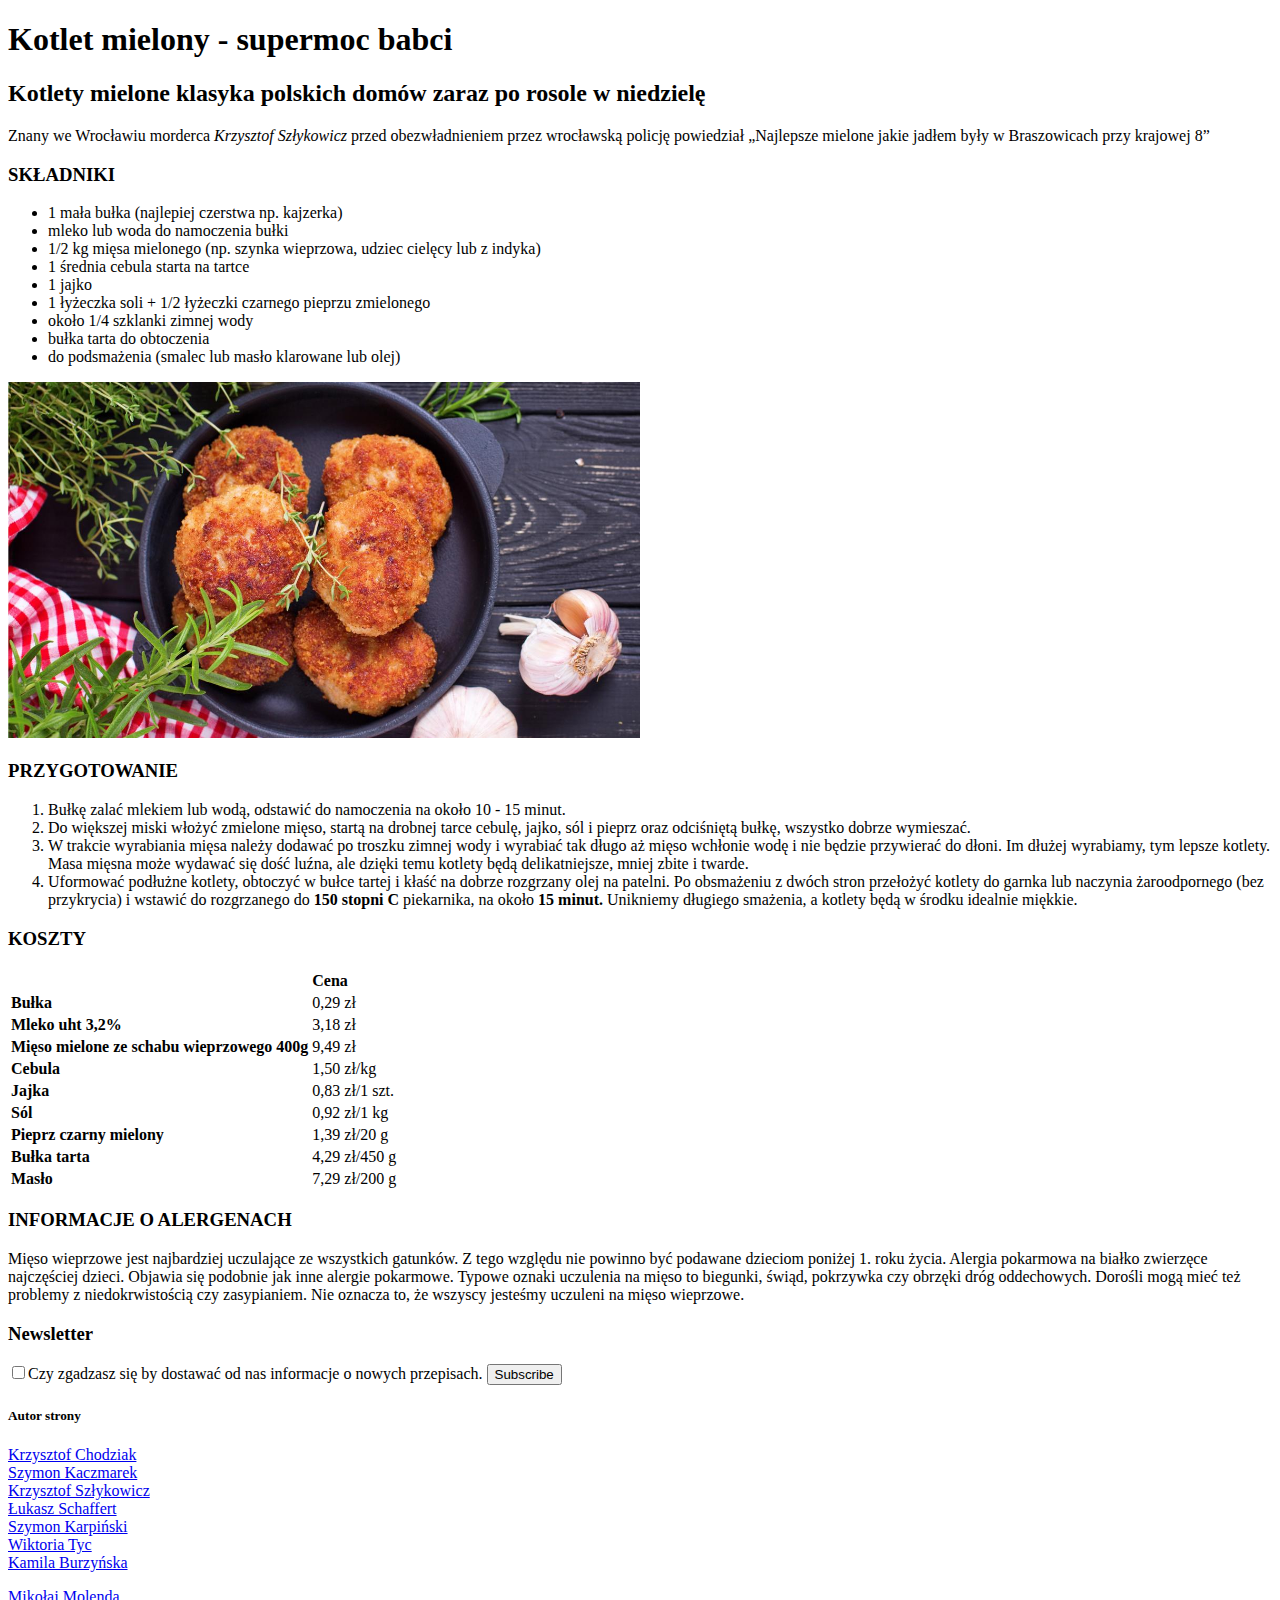
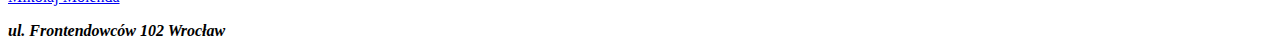
<file: index.html>
<!DOCTYPE html>
<html lang="pl">
  <head>
    <meta charset="UTF-8" />
    <meta name="description" content="Strona o przepisach kulinarnych" />
    <meta
      name="keywords"
      content="kuchnia, jedzenie, gotowanie, spalona kuchnia"
    />
    <title>Kotlety schabowe</title>
  </head>
  <body>
    <h1>Kotlet mielony - supermoc babci</h1>
    <h2>Kotlety mielone klasyka polskich domów zaraz po rosole w niedzielę</h2>
    <p>
      Znany we Wrocławiu morderca <cite>Krzysztof Szłykowicz</cite> przed
      obezwładnieniem przez wrocławską policję powiedział
      <q>Najlepsze mielone jakie jadłem były w Braszowicach przy krajowej 8</q>
    </p>
    <h3>SKŁADNIKI</h3>
    <ul>
      <li>1 mała bułka (najlepiej czerstwa np. kajzerka)</li>
      <li>mleko lub woda do namoczenia bułki</li>
      <li>
        1/2 kg mięsa mielonego (np. szynka wieprzowa, udziec cielęcy lub z
        indyka)
      </li>
      <li>1 średnia cebula starta na tartce</li>
      <li>1 jajko</li>
      <li>1 łyżeczka soli + 1/2 łyżeczki czarnego pieprzu zmielonego</li>
      <li>około 1/4 szklanki zimnej wody</li>
      <li>bułka tarta do obtoczenia</li>
      <li>do podsmażenia (smalec lub masło klarowane lub olej)</li>
    </ul>
    <img src="img/foto.jpg" alt="mielone" width="50%" />
    <h3>PRZYGOTOWANIE</h3>
    <ol>
      <li>
        Bułkę zalać mlekiem lub wodą, odstawić do namoczenia na około 10 - 15
        minut.
      </li>
      <li>
        Do większej miski włożyć zmielone mięso, startą na drobnej tarce cebulę,
        jajko, sól i pieprz oraz odciśniętą bułkę, wszystko dobrze wymieszać.
      </li>
      <li>
        W trakcie wyrabiania mięsa należy dodawać po troszku zimnej wody i
        wyrabiać tak długo aż mięso wchłonie wodę i nie będzie przywierać do
        dłoni. Im dłużej wyrabiamy, tym lepsze kotlety. Masa mięsna może wydawać
        się dość luźna, ale dzięki temu kotlety będą delikatniejsze, mniej zbite
        i twarde.
      </li>
      <li>
        Uformować podłużne kotlety, obtoczyć w bułce tartej i kłaść na dobrze
        rozgrzany olej na patelni. Po obsmażeniu z dwóch stron przełożyć kotlety
        do garnka lub naczynia żaroodpornego (bez przykrycia) i wstawić do
        rozgrzanego do <strong>150 stopni C</strong> piekarnika, na około
        <strong>15 minut.</strong> Unikniemy długiego smażenia, a kotlety będą w
        środku idealnie miękkie.
      </li>
    </ol>
    <h3>KOSZTY</h3>
    <table>
      <tr>
        <td></td>
        <td><strong>Cena</strong></td>
      </tr>
      <tr>
        <td><strong>Bułka</strong></td>
        <td>0,29 zł</td>
      </tr>
      <tr>
        <td><strong>Mleko uht 3,2%</strong></td>
        <td>3,18 zł</td>
      </tr>
      <tr>
        <td><strong>Mięso mielone ze schabu wieprzowego 400g</strong></td>
        <td>9,49 zł</td>
      </tr>
      <tr>
        <td><strong>Cebula</strong></td>
        <td>1,50 zł/kg</td>
      </tr>
      <tr>
        <td><strong>Jajka</strong></td>
        <td>0,83 zł/1 szt.</td>
      </tr>
      <tr>
        <td><strong>Sól</strong></td>
        <td>0,92 zł/1 kg</td>
      </tr>
      <tr>
        <td><strong>Pieprz czarny mielony</strong></td>
        <td>1,39 zł/20 g</td>
      </tr>
      <tr>
        <td><strong>Bułka tarta</strong></td>
        <td>4,29 zł/450 g</td>
      </tr>
      <tr>
        <td><strong>Masło</strong></td>
        <td>7,29 zł/200 g</td>
      </tr>
    </table>
    <h3>INFORMACJE O ALERGENACH</h3>
    <p>
      Mięso wieprzowe jest najbardziej uczulające ze wszystkich gatunków. Z tego
      względu nie powinno być podawane dzieciom poniżej 1. roku życia. Alergia
      pokarmowa na białko zwierzęce najczęściej dzieci. Objawia się podobnie jak
      inne alergie pokarmowe. Typowe oznaki uczulenia na mięso to biegunki,
      świąd, pokrzywka czy obrzęki dróg oddechowych. Dorośli mogą mieć też
      problemy z niedokrwistością czy zasypianiem. Nie oznacza to, że wszyscy
      jesteśmy uczuleni na mięso wieprzowe.
    </p>
    <h3>Newsletter</h3>
    <input type="checkbox" name="newsletter" value="news_check" />Czy zgadzasz
    się by dostawać od nas informacje o nowych przepisach.
    <input type="submit" value="Subscribe" />
    <h5>Autor strony</h5>
    <p>
      <a href="/index.html">Krzysztof Chodziak</a><br />
      <a href="/kurczak-z-brokulami/index.html">Szymon Kaczmarek</a><br />
      <a href="/nalesniki/index.html">Krzysztof Szłykowicz</a><br />
      <a href="/szarlotka/index.html">Łukasz Schaffert</a><br />
      <a href="/ciasto/index.html">Szymon Karpiński</a><br />
      <a href="/tarta/index.html">Wiktoria Tyc</a><br />
      <a href="/piernik/index.html">Kamila Burzyńska</a><br />
      <p><a href="/schabowy/przepis studia schabowy.html">Mikołaj Molenda</a><br></p>
      <em><strong>ul. Frontendowców 102 Wrocław</strong></em>
    </p>
  </body>
</html>
</file>
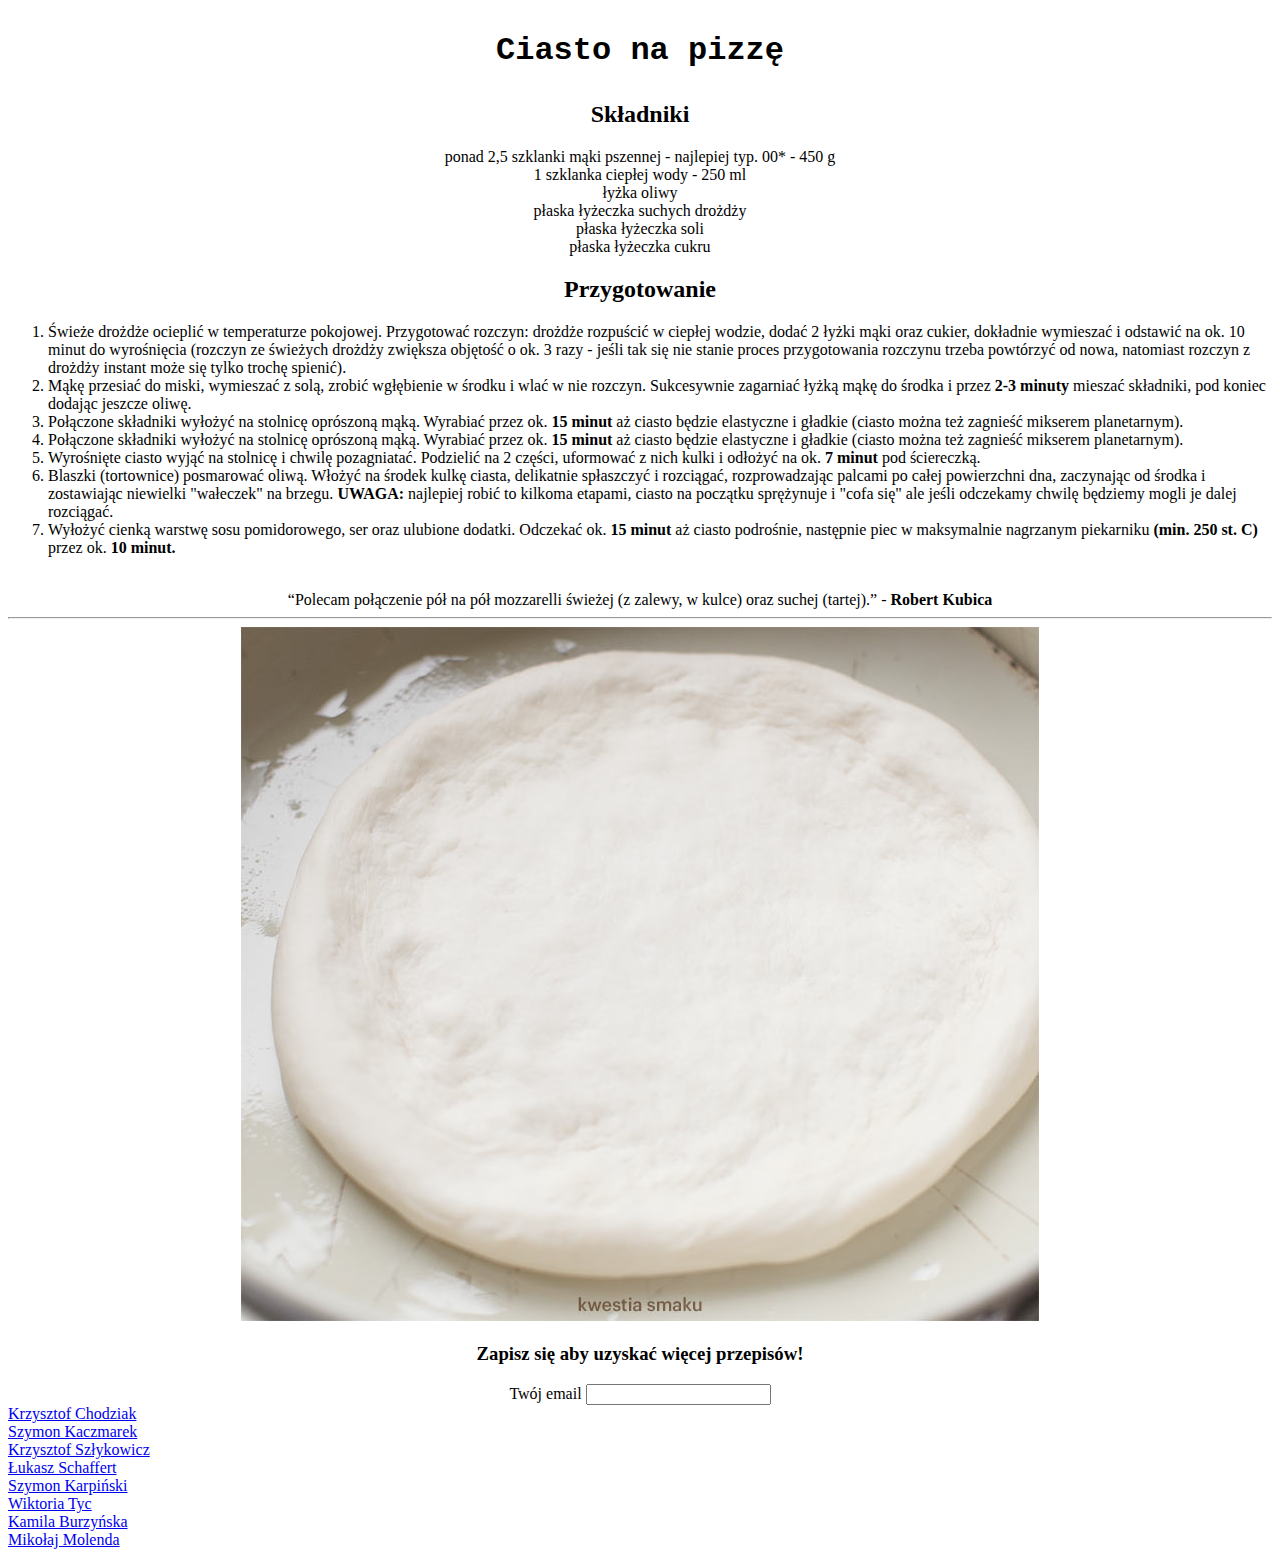
<file: ciasto/index.html>
<!doctype html>
<html>
     <head>
	 <meta charset= "UTF-8">
	 <meta name="Author" content="Szymon Karpiński">
     </head>
     <body>
	 
	 <h1><center><p style="font-family:courier;">Ciasto na pizzę</center></p></h1>
	  
	  <h2><center> Składniki </h2></center> 
	
	<center><li>ponad 2,5 szklanki mąki pszennej - najlepiej typ. 00* - 450 g</li>
	<li>1 szklanka ciepłej wody - 250 ml</li>
	<li>łyżka oliwy</li>
	<li>płaska łyżeczka suchych drożdży</li>
	<li>płaska łyżeczka soli</li>
	<li>płaska łyżeczka cukru</li>
	</ul></center>
	
	 <center><h2>Przygotowanie</h2></center>
	 
	 <ol>
	 <li>Świeże drożdże ocieplić w temperaturze pokojowej. Przygotować rozczyn: drożdże rozpuścić w ciepłej wodzie, dodać 2 łyżki mąki oraz cukier, dokładnie wymieszać i odstawić na ok.
	 10 minut do wyrośnięcia (rozczyn ze świeżych drożdży zwiększa objętość o ok. 3 razy - jeśli tak się nie stanie proces przygotowania rozczynu trzeba powtórzyć od nowa, natomiast rozczyn z drożdży instant może się tylko trochę spienić). </li>

	 <li>Mąkę przesiać do miski, wymieszać z solą, zrobić wgłębienie w środku i wlać w nie rozczyn. Sukcesywnie zagarniać łyżką mąkę do środka i przez <b>2-3 minuty</b> mieszać składniki, pod koniec dodając jeszcze oliwę. </li>

	 <li>Połączone składniki wyłożyć na stolnicę oprószoną mąką. Wyrabiać przez ok. <b>15 minut</b> aż ciasto będzie elastyczne i gładkie (ciasto można też zagnieść mikserem planetarnym). </li>

	 <li>Połączone składniki wyłożyć na stolnicę oprószoną mąką. Wyrabiać przez ok. <b>15 minut</b> aż ciasto będzie elastyczne i gładkie (ciasto można też zagnieść mikserem planetarnym). </li>

	 <li>Wyrośnięte ciasto wyjąć na stolnicę i chwilę pozagniatać. Podzielić na 2 części, uformować z nich kulki i odłożyć na ok. <b>7 minut</b> pod ściereczką.</li>

	 <li>Blaszki (tortownice) posmarować oliwą. Włożyć na środek kulkę ciasta, delikatnie spłaszczyć i rozciągać, rozprowadzając palcami po całej powierzchni dna, zaczynając od środka i zostawiając niewielki "wałeczek" na brzegu. 
	 <b>UWAGA:</b> najlepiej robić to kilkoma etapami, ciasto na początku sprężynuje i "cofa się" ale jeśli odczekamy chwilę będziemy mogli je dalej rozciągać. </li>

	 <li>Wyłożyć cienką warstwę sosu pomidorowego, ser oraz ulubione dodatki. Odczekać ok. <b>15 minut</b> aż ciasto podrośnie, następnie piec w maksymalnie nagrzanym piekarniku <b>(min. 250 st. C)</b> przez ok. <b>10 minut.</b> </li>
	 </ol>
	 
	 <br>
	 
	 <center><q>Polecam połączenie pół na pół mozzarelli świeżej (z zalewy, w kulce) oraz suchej (tartej).</q> - <b>Robert Kubica</b></center>
	 
	 <hr>
	 
	 <center><img src="/img/ciasto.jpg"></center>
	 <center><h3> Zapisz się aby uzyskać więcej przepisów!</h3>
	 
	 <form>
Twój email <input type="email">
</form></center>
		<a href="/index.html">Krzysztof Chodziak</a><br>
		<a href="/kurczak-z-brokulami/index.html">Szymon Kaczmarek</a><br>
		<a href="/nalesniki/index.html">Krzysztof Szłykowicz</a><br>
		<a href="/szarlotka/index.html">Łukasz Schaffert</a><br>
		<a href="/ciasto/index.html">Szymon Karpiński</a><br>
		<a href="/tarta/index.html">Wiktoria Tyc</a><br>
		<a href="/piernik/index.html">Kamila Burzyńska</a><br>
		<a href="/schabowy/przepis studia schabowy.html">Mikołaj Molenda</a><br>
	 </body>
	 
</html>
</file>
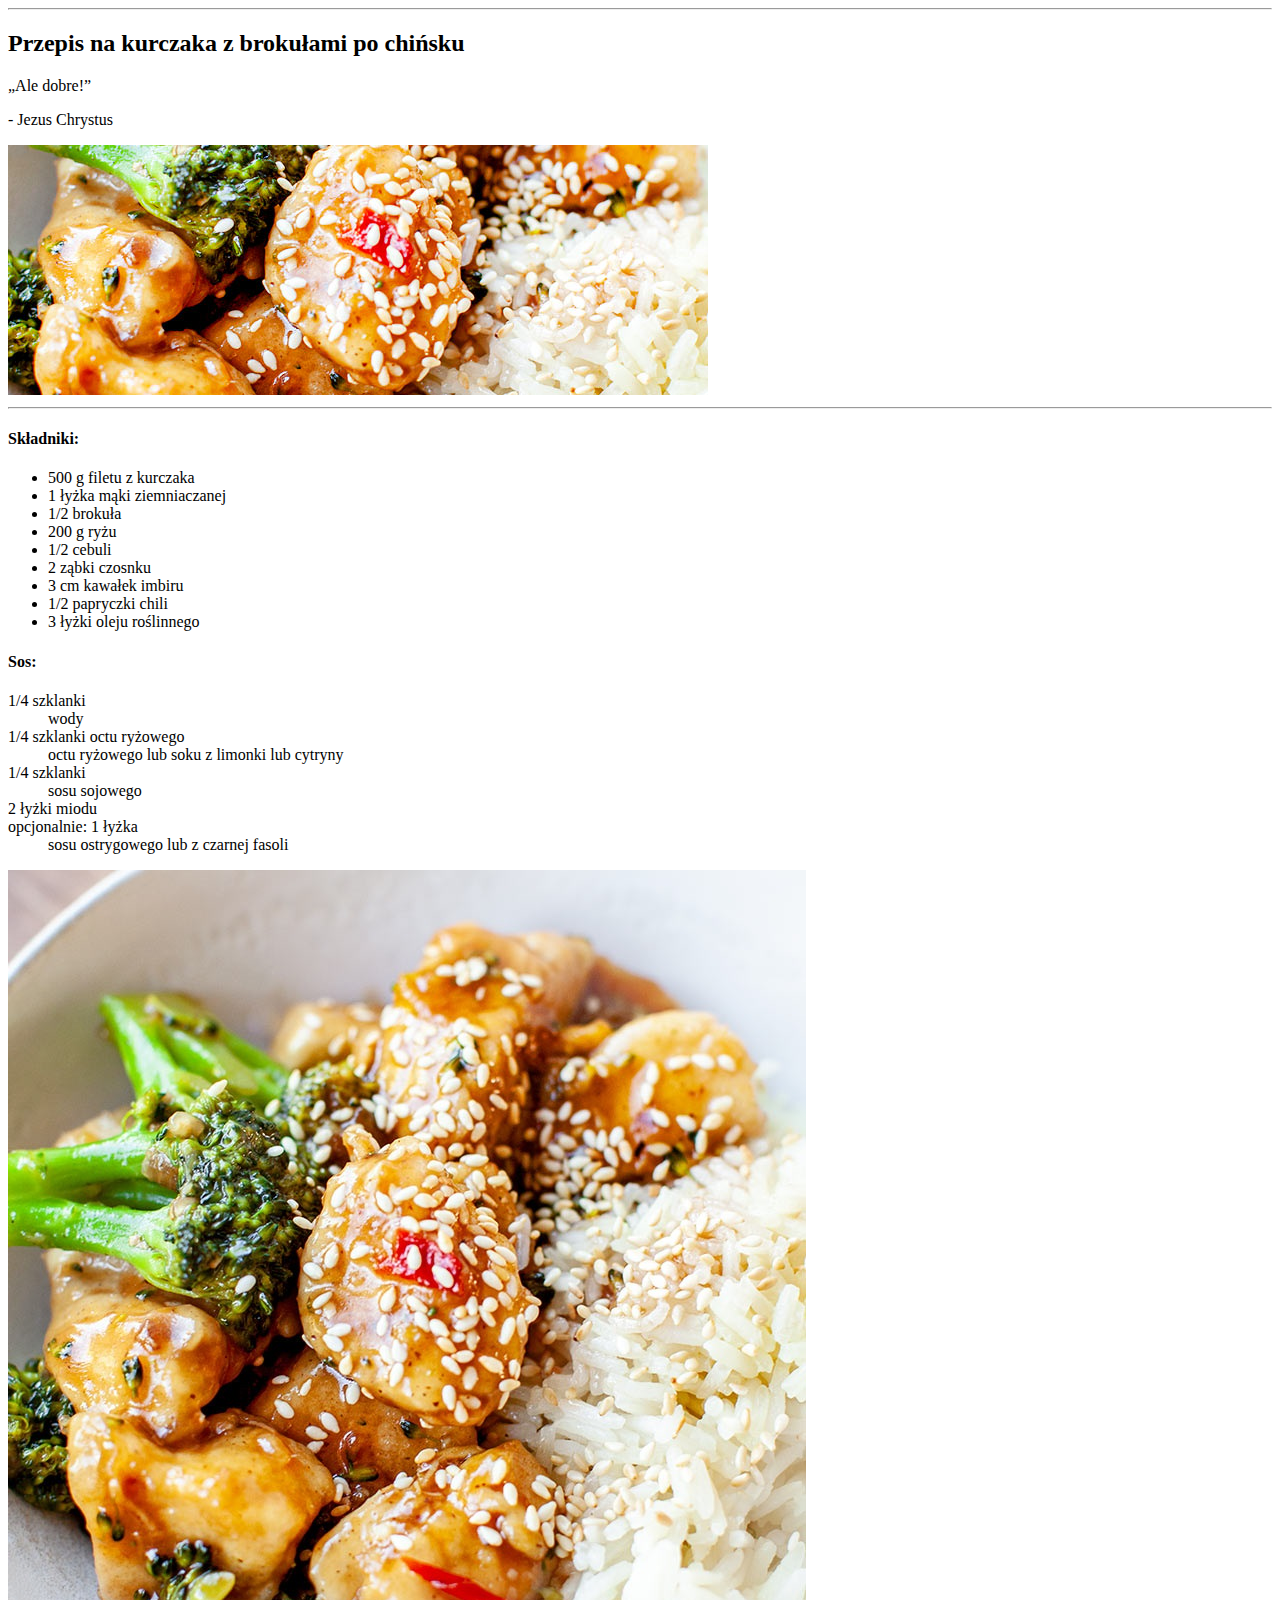
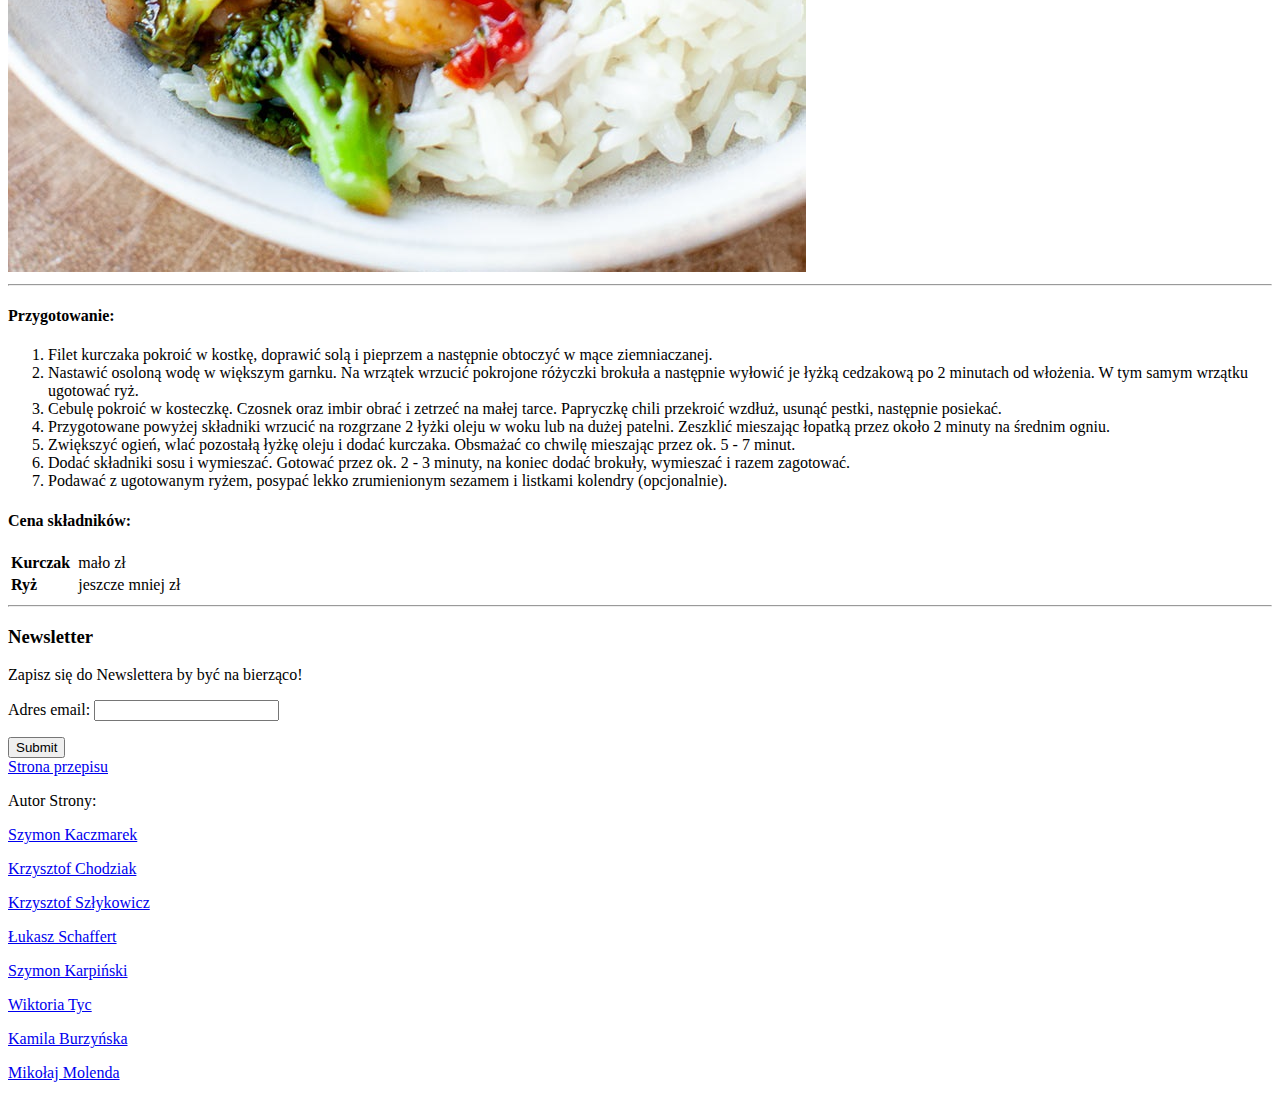
<file: kurczak-z-brokulami/index.html>
<!doctype html>

<html lang="pl">
<head>
    <meta name ="Autor" content="Szymon Kaczmarek">
    <meta charset="utf-8">
    <title>Kurczak z brokułami po chińsku</title>
</head>

<body>
    
    <hr>
    <h2>Przepis na kurczaka z brokułami po chińsku</h2>
    <q>Ale dobre!</q><p>- Jezus Chrystus</p>

    <img src = "/img/kurczak.jpg">
    <hr>
    <h4>Składniki:</h3>
    <ul>
        <li>500 g filetu z kurczaka </li>
        <li>1 łyżka mąki ziemniaczanej </li>
        <li>1/2 brokuła </li>
        <li> 200 g ryżu</li>
        <li>1/2 cebuli </li>
        <li> 2 ząbki czosnku</li>
        <li>3 cm kawałek imbiru </li>
        <li>1/2 papryczki chili </li>
        <li>3 łyżki oleju roślinnego </li>
    </ul>

    <h4>Sos:</h4>
    <dl>
        <dt>1/4 szklanki </dt>
        <dd> wody</dd>
        <dt>1/4 szklanki octu ryżowego </dt>
        <dd>octu ryżowego lub soku z limonki lub cytryny</dd> 
        <dt>1/4 szklanki</dt>
        <dd>sosu sojowego</dd>
        <dt>2 łyżki miodu </dt>
        <dt> opcjonalnie: 1 łyżka </dt>
        <dd>sosu ostrygowego lub z czarnej fasoli</dd>
    </dl>

    <img src="/img/kurczak2.jpg">

    <hr>
    <h4>Przygotowanie:</h4>
    <ol>
        <li>Filet kurczaka pokroić w kostkę, doprawić solą i pieprzem a następnie obtoczyć w mące ziemniaczanej.</li>
        <li>Nastawić osoloną wodę w większym garnku. Na wrzątek wrzucić pokrojone różyczki brokuła a następnie wyłowić je łyżką cedzakową po 2 minutach od włożenia. W tym samym wrzątku ugotować ryż.</li>
        <li>Cebulę pokroić w kosteczkę. Czosnek oraz imbir obrać i zetrzeć na małej tarce. Papryczkę chili przekroić wzdłuż, usunąć pestki, następnie posiekać.</li>
        <li>Przygotowane powyżej składniki wrzucić na rozgrzane 2 łyżki oleju w woku lub na dużej patelni. Zeszklić mieszając łopatką przez około 2 minuty na średnim ogniu.</li>
        <li>Zwiększyć ogień, wlać pozostałą łyżkę oleju i dodać kurczaka. Obsmażać co chwilę mieszając przez ok. 5 - 7 minut.</li>
        <li>Dodać składniki sosu i wymieszać. Gotować przez ok. 2 - 3 minuty, na koniec dodać brokuły, wymieszać i razem zagotować.</li>
        <li>Podawać z ugotowanym ryżem, posypać lekko zrumienionym sezamem i listkami kolendry (opcjonalnie).</li>
        
    </ol>

    <h4>Cena składników:</h4>
    <table>
    <tr>
        <td><strong>Kurczak&nbsp;</strong></td>
        <td>mało zł</td>
    </tr>
    <tr>
        <td><strong>Ryż</strong></td>
        <td>jeszcze mniej zł</td>
    </tr>
</table>
    <hr>


    <H3>Newsletter</H3>
    <p>Zapisz się do Newslettera by być na bierząco!</p>
    
    <form>
        <p>Adres email: <input type="email" /></p>
        </form>
        <input type="submit">
        <br>
        <a href="https://www.kwestiasmaku.com/przepis/kurczak-z-brokulami-po-chinsku">Strona przepisu</a>
        <p>Autor Strony:</p>
        <p><a href="/kurczak-z-brokulami/index.html">Szymon Kaczmarek</a></p>
        <p><a href="/index.html">Krzysztof Chodziak</a></p>
        <p><a href="/nalesniki/index.html">Krzysztof Szłykowicz</a><br></p>
        <p><a href="/szarlotka/index.html">Łukasz Schaffert</a><br></p>
        <p><a href="/ciasto/index.html">Szymon Karpiński</a><br></p>
        <p><a href="/tarta/index.html">Wiktoria Tyc</a><br></p>
        <p><a href="/piernik/index.html">Kamila Burzyńska</a><br></p>
        <p><a href="/schabowy/przepis studia schabowy.html">Mikołaj Molenda</a><br></p>
</body>

</htm>
</file>
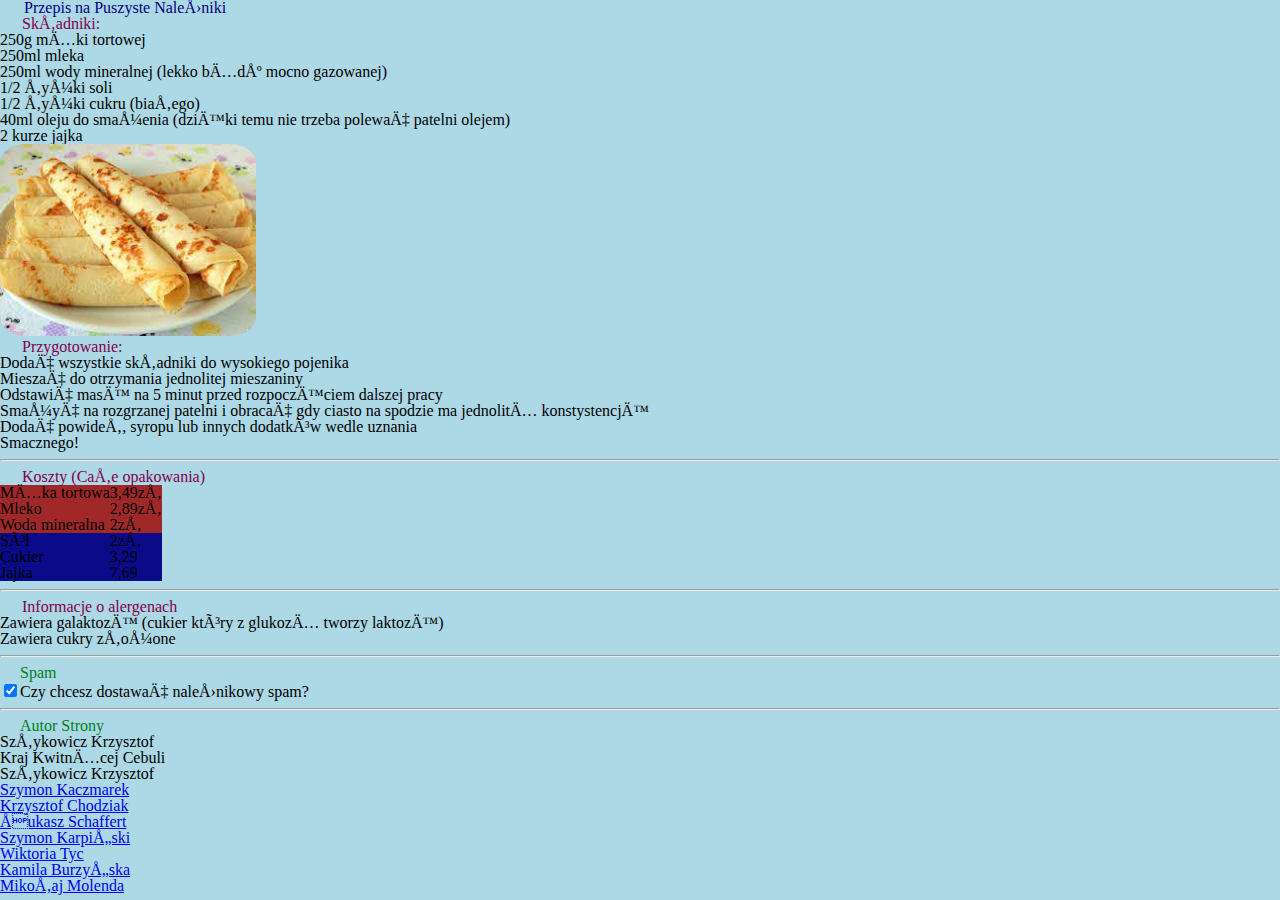
<file: nalesniki/index.html>
<!DOCTYPE html>
<html>
  <head>
    <meta charset="utf=8" />
    <title>Naleśniki</title>
    <meta name="Author" content="Szłykowicz Krzysztof" />
    <link rel="stylesheet" href="style.css" />
  </head>
  <body>
    <h1>Przepis na Puszyste Naleśniki</h1>
    <h2>Składniki:</h2>
    <ul>
      <li>250g mąki tortowej</li>
      <li>250ml mleka</li>
      <li>250ml wody mineralnej (lekko bądź mocno gazowanej)</li>
      <li>1/2 łyżki soli</li>
      <li>1/2 łyżki cukru (białego)</li>
      <li>
        40ml oleju do smażenia (dzięki temu nie trzeba polewać patelni olejem)
      </li>
      <li>2 kurze jajka</li>
    </ul>

    <img src="/img/nalesniok.jpg" width="500" height="400" />

    <h2>Przygotowanie:</h2>
    <ol>
      <li>Dodać wszystkie składniki do wysokiego pojenika</li>
      <li>Mieszać do otrzymania jednolitej mieszaniny</li>
      <li>Odstawić masę na 5 minut przed rozpoczęciem dalszej pracy</li>
      <li>
        Smażyć na rozgrzanej patelni i obracać gdy ciasto na spodzie ma
        jednolitą konstystencję
      </li>
      <li>Dodać powideł, syropu lub innych dodatków wedle uznania</li>
      <li>Smacznego!</li>
    </ol>
    <hr />
    <h2>Koszty (Całe opakowania)</h2>
    <table>
      <tr class="d1">
        <td><strong>Mąka tortowa</strong></td>
        <td>3,49zł</td>
      </tr>
      <tr class="d2">
        <td><strong>Mleko</strong></td>
        <td>2,89zł</td>
      </tr>
      <tr class="d3">
        <td><strong>Woda mineralna</strong></td>
        <td>2zł</td>
      </tr>
      <tr class="d4">
        <td><strong>Sól</strong></td>
        <td>2zł</td>
      </tr>
      <tr class="d5">
        <td><strong>Cukier</strong></td>
        <td>3,29</td>
      </tr>
      <tr class="d6">
        <td><strong>Jajka</strong></td>
        <td>7,69</td>
      </tr>
    </table>
    <hr />
    <h2>Informacje o alergenach</h2>
    <ul>
      <li>Zawiera galaktozę (cukier który z glukozą tworzy laktozę)</li>
      <li>Zawiera cukry złożone</li>
    </ul>
    <hr />
    <h3>Spam</h3>
    <input type="checkbox" checked />Czy chcesz dostawać naleśnikowy spam?
    <hr />
    <h3>Autor Strony</h3>
    <p><em>Szłykowicz Krzysztof</em></p>
    <p>
      <strong><em>Kraj Kwitnącej Cebuli</em></strong>
    </p>
    <p><a href="/nalesniki/index.html"></a><em>Szłykowicz Krzysztof</em></p>
    <p><a href="/kurczak-z-brokulami/index.html">Szymon Kaczmarek</a></p>
    <p><a href="/index.html">Krzysztof Chodziak</a></p>
    <p><a href="/szarlotka/index.html">Łukasz Schaffert</a><br /></p>
    <p><a href="/ciasto/index.html">Szymon Karpiński</a><br /></p>
    <p><a href="/tarta/index.html">Wiktoria Tyc</a><br /></p>
    <p><a href="/piernik/index.html">Kamila Burzyńska</a><br /></p>
    <p>
      <a href="/schabowy/przepis studia schabowy.html">Mikołaj Molenda</a><br />
    </p>
  </body>
</html>
</file>
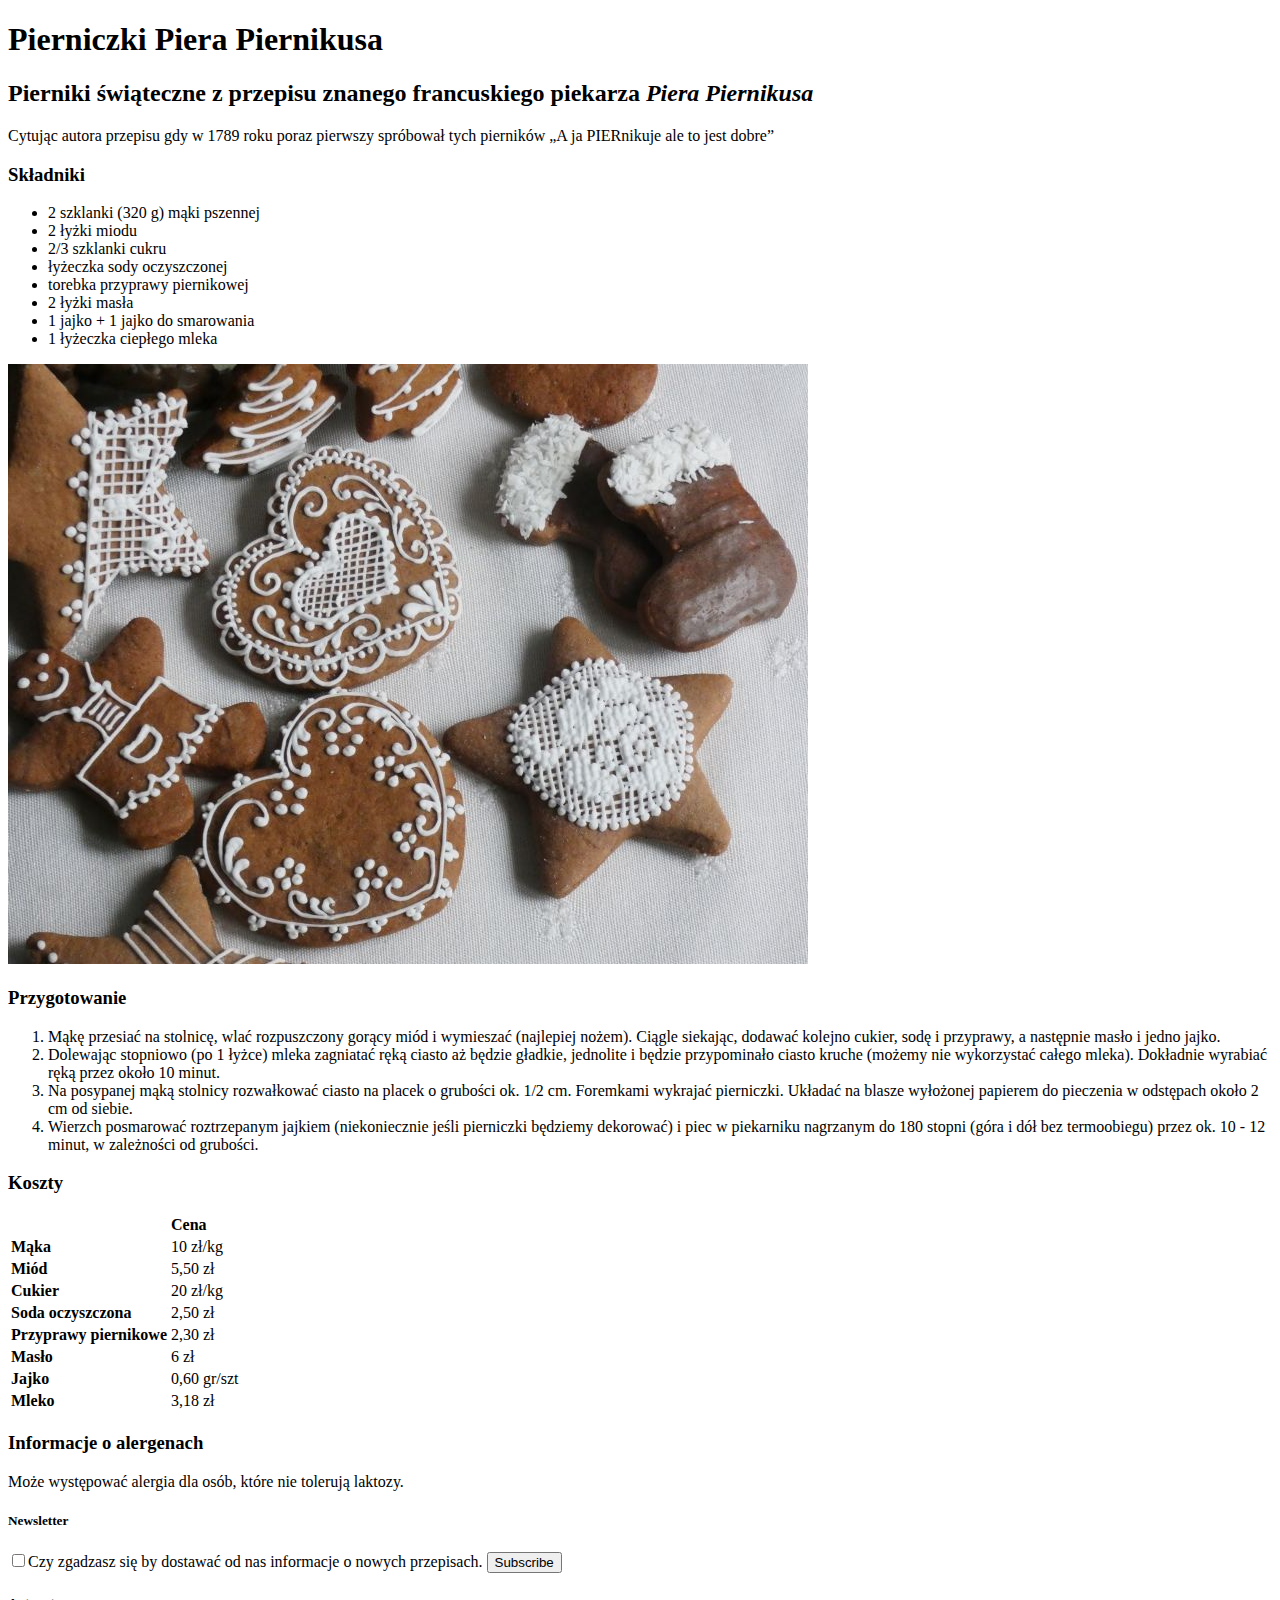
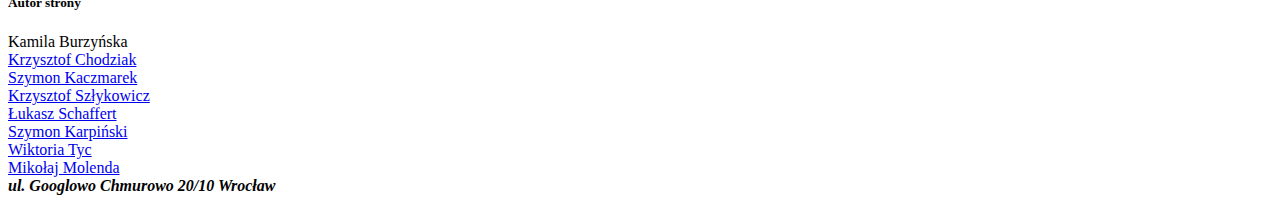
<file: piernik/index.html>
<!DOCTYPE html>
<html lang="pl-PL">
  <head>
    <meta charset="UTF-8" />
    <meta name="Author" content="Kamila Burzyńska" />
    <meta name="robots" content="all" />
    <meta
      name="description"
      content="Na stronie znajduje się przepis na świąteczne pierniczki"
    />
    <meta
      name="keywords"
      content="pierniki, pierniczki, święta, pierniki świąteczne,potrawy świąteczne, boże narodzenie, święta"
    />
  </head>
  <body>
    <h1>Pierniczki Piera Piernikusa</h1>
    <h2>
      Pierniki świąteczne z przepisu znanego francuskiego piekarza
      <cite>Piera Piernikusa</cite>
    </h2>
    <p>
      Cytując autora przepisu gdy w 1789 roku poraz pierwszy spróbował tych
      pierników <q>A ja PIERnikuje ale to jest dobre</q>
    </p>
    <h3>Składniki</h3>
    <ul>
      <li>2 szklanki (320 g) mąki pszennej</li>
      <li>2 łyżki miodu</li>
      <li>2/3 szklanki cukru</li>
      <li>łyżeczka sody oczyszczonej</li>
      <li>torebka przyprawy piernikowej</li>
      <li>2 łyżki masła</li>
      <li>1 jajko + 1 jajko do smarowania</li>
      <li>1 łyżeczka ciepłego mleka</li>
    </ul>
    <img src="/img/pier.jpg" alt="pierniki" width="800" ,height="800" />
    <h3>Przygotowanie</h3>
    <ol>
      <li>
        Mąkę przesiać na stolnicę, wlać rozpuszczony gorący miód i wymieszać
        (najlepiej nożem). Ciągle siekając, dodawać kolejno cukier, sodę i
        przyprawy, a następnie masło i jedno jajko.
      </li>
      <li>
        Dolewając stopniowo (po 1 łyżce) mleka zagniatać ręką ciasto aż będzie
        gładkie, jednolite i będzie przypominało ciasto kruche (możemy nie
        wykorzystać całego mleka). Dokładnie wyrabiać ręką przez około 10 minut.
      </li>
      <li>
        Na posypanej mąką stolnicy rozwałkować ciasto na placek o grubości ok.
        1/2 cm. Foremkami wykrajać pierniczki. Układać na blasze wyłożonej
        papierem do pieczenia w odstępach około 2 cm od siebie.
      </li>
      <li>
        Wierzch posmarować roztrzepanym jajkiem (niekoniecznie jeśli pierniczki
        będziemy dekorować) i piec w piekarniku nagrzanym do 180 stopni (góra i
        dół bez termoobiegu) przez ok. 10 - 12 minut, w zależności od grubości.
      </li>
    </ol>
    <h3>Koszty</h3>
    <table>
      <tr>
        <td></td>
        <td><strong>Cena</strong></td>
      </tr>
      <tr>
        <td><strong>Mąka</strong></td>
        <td>10 zł/kg</td>
      </tr>
      <tr>
        <td><strong>Miód</strong></td>
        <td>5,50 zł</td>
      </tr>
      <tr>
        <td><strong>Cukier</strong></td>
        <td>20 zł/kg</td>
      </tr>
      <tr>
        <td><strong>Soda oczyszczona</strong></td>
        <td>2,50 zł</td>
      </tr>
      <tr>
        <td><strong>Przyprawy piernikowe</strong></td>
        <td>2,30 zł</td>
      </tr>
      <tr>
        <td><strong>Masło</strong></td>
        <td>6 zł</td>
      </tr>
      <tr>
        <td><strong>Jajko</strong></td>
        <td>0,60 gr/szt</td>
      </tr>
      <tr>
        <td><strong>Mleko</strong></td>
        <td>3,18 zł</td>
      </tr>
    </table>
    <h3>Informacje o alergenach</h3>
    <p>Może występować alergia dla osób, które nie tolerują laktozy.</p>
    <h5>Newsletter</h5>
    <input type="checkbox" name="newsletter" values="news_check" />Czy zgadzasz
    się by dostawać od nas informacje o nowych przepisach.
    <input type="submit" value="Subscribe" />
    <h5>Autor strony</h5>
    <p>
      Kamila Burzyńska<br />
      <a href="/index.html">Krzysztof Chodziak</a><br />
      <a href="/kurczak-z-brokulami/index.html">Szymon Kaczmarek</a><br />
      <a href="/nalesniki/index.html">Krzysztof Szłykowicz</a><br />
      <a href="/szarlotka/index.html">Łukasz Schaffert</a><br />
      <a href="/ciasto/index.html">Szymon Karpiński</a><br />
      <a href="/tarta/index.html">Wiktoria Tyc</a><br />
      <a href="/schabowy/przepis studia schabowy.html">Mikołaj Molenda</a><br />
      <em><strong>ul. Googlowo Chmurowo 20/10 Wrocław</strong></em>
    </p>
  </body>
</html>
</file>
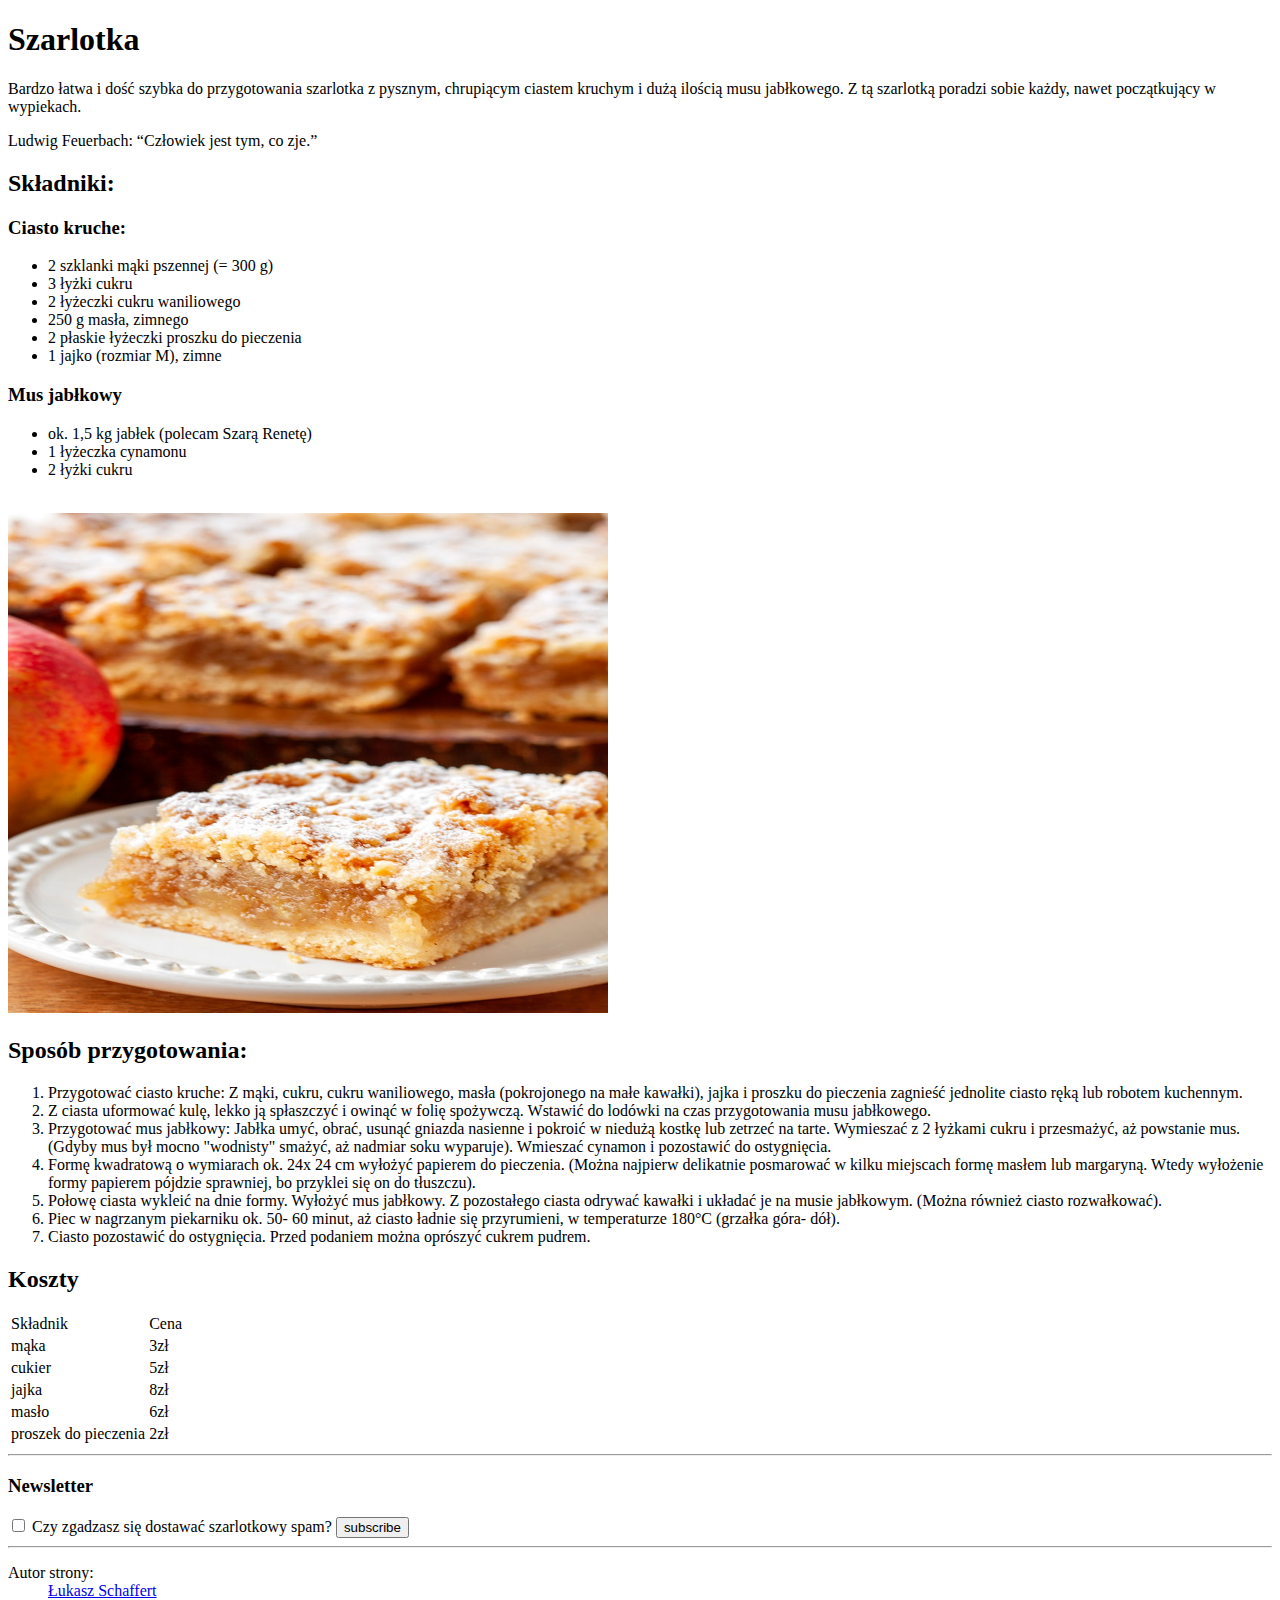
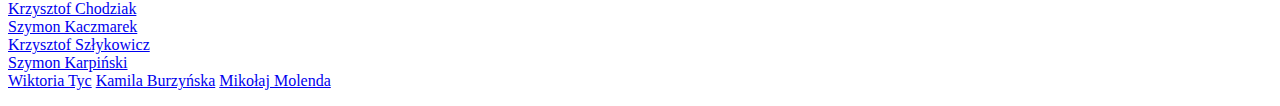
<file: szarlotka/index.html>
<!DOCTYPE html>
<html>
  <head>
    <meta charset="UTF-8" />
    <title>Szarlotka</title>
  </head>
  <body>
    <h1>Szarlotka</h1>
    <p>
      Bardzo łatwa i dość szybka do przygotowania szarlotka z pysznym,
      chrupiącym ciastem kruchym i dużą ilością musu jabłkowego. Z tą szarlotką
      poradzi sobie każdy, nawet początkujący w wypiekach.
    </p>
    <p>Ludwig Feuerbach: <q>Człowiek jest tym, co zje.</q></p>

    <h2>Składniki:</h2>

    <h3>Ciasto kruche:</h3>
    <ul>
      <li>2 szklanki mąki pszennej (= 300 g)</li>
      <li>3 łyżki cukru</li>
      <li>2 łyżeczki cukru waniliowego</li>
      <li>250 g masła, zimnego</li>
      <li>2 płaskie łyżeczki proszku do pieczenia</li>
      <li>1 jajko (rozmiar M), zimne</li>
    </ul>
    <h3>Mus jabłkowy</h3>
    <ul>
      <li>ok. 1,5 kg jabłek (polecam Szarą Renetę)</li>
      <li>1 łyżeczka cynamonu</li>
      <li>2 łyżki cukru</li>
    </ul>

    <br />
    <img src="/img/szarlotka.png" height="500," width="600" />

    <h2>Sposób przygotowania:</h2>
    <ol>
      <li>
        Przygotować ciasto kruche: Z mąki, cukru, cukru waniliowego, masła
        (pokrojonego na małe kawałki), jajka i proszku do pieczenia zagnieść
        jednolite ciasto ręką lub robotem kuchennym.
      </li>
      <li>
        Z ciasta uformować kulę, lekko ją spłaszczyć i owinąć w folię spożywczą.
        Wstawić do lodówki na czas przygotowania musu jabłkowego.
      </li>
      <li>
        Przygotować mus jabłkowy: Jabłka umyć, obrać, usunąć gniazda nasienne i
        pokroić w niedużą kostkę lub zetrzeć na tarte. Wymieszać z 2 łyżkami
        cukru i przesmażyć, aż powstanie mus. (Gdyby mus był mocno "wodnisty"
        smażyć, aż nadmiar soku wyparuje). Wmieszać cynamon i pozostawić do
        ostygnięcia.
      </li>
      <li>
        Formę kwadratową o wymiarach ok. 24x 24 cm wyłożyć papierem do
        pieczenia. (Można najpierw delikatnie posmarować w kilku miejscach formę
        masłem lub margaryną. Wtedy wyłożenie formy papierem pójdzie sprawniej,
        bo przyklei się on do tłuszczu).
      </li>
      <li>
        Połowę ciasta wykleić na dnie formy. Wyłożyć mus jabłkowy. Z pozostałego
        ciasta odrywać kawałki i układać je na musie jabłkowym. (Można również
        ciasto rozwałkować).
      </li>
      <li>
        Piec w nagrzanym piekarniku ok. 50- 60 minut, aż ciasto ładnie się
        przyrumieni, w temperaturze 180°C (grzałka góra- dół).
      </li>
      <li>
        Ciasto pozostawić do ostygnięcia. Przed podaniem można oprószyć cukrem
        pudrem.
      </li>
    </ol>
    <h2>Koszty</h2>
    <table>
      <tr>
        <td>Składnik</td>
        <td>Cena</td>
      </tr>
      <tr>
        <td>mąka</td>
        <td>3zł</td>
      </tr>
      <tr>
        <td>cukier</td>
        <td>5zł</td>
      </tr>
      <tr>
        <td>jajka</td>
        <td>8zł</td>
      </tr>
      <tr>
        <td>masło</td>
        <td>6zł</td>
      </tr>
      <tr>
        <td>proszek do pieczenia</td>
        <td>2zł</td>
      </tr>
    </table>

    <hr />

    <h3>Newsletter</h3>
    <form>
      <input type="checkbox" name="gender" value="female" /> Czy zgadzasz się
      dostawać szarlotkowy spam? <input type="button" value="subscribe" />
    </form>

    <hr />

    <dl>
      <dt>Autor strony:</dt>
      <dd><a href="/szarlotka/szarlotka.html">Łukasz Schaffert</a></dd>
      <a href="/index.html">Krzysztof Chodziak</a><br />
      <a href="/kurczak-z-brokulami/index.html">Szymon Kaczmarek</a><br />
      <a href="/nalesniki/index.html">Krzysztof Szłykowicz</a><br />
      <a href="/ciasto/index.html">Szymon Karpiński</a><br />
      <a href="/tarta/index.html">Wiktoria Tyc</a>
      <a href="/piernik/index.html">Kamila Burzyńska</a>
      <a href="/schabowy/przepis studia schabowy.html">Mikołaj Molenda</a>
    </dl>
  </body>
</html>
</file>
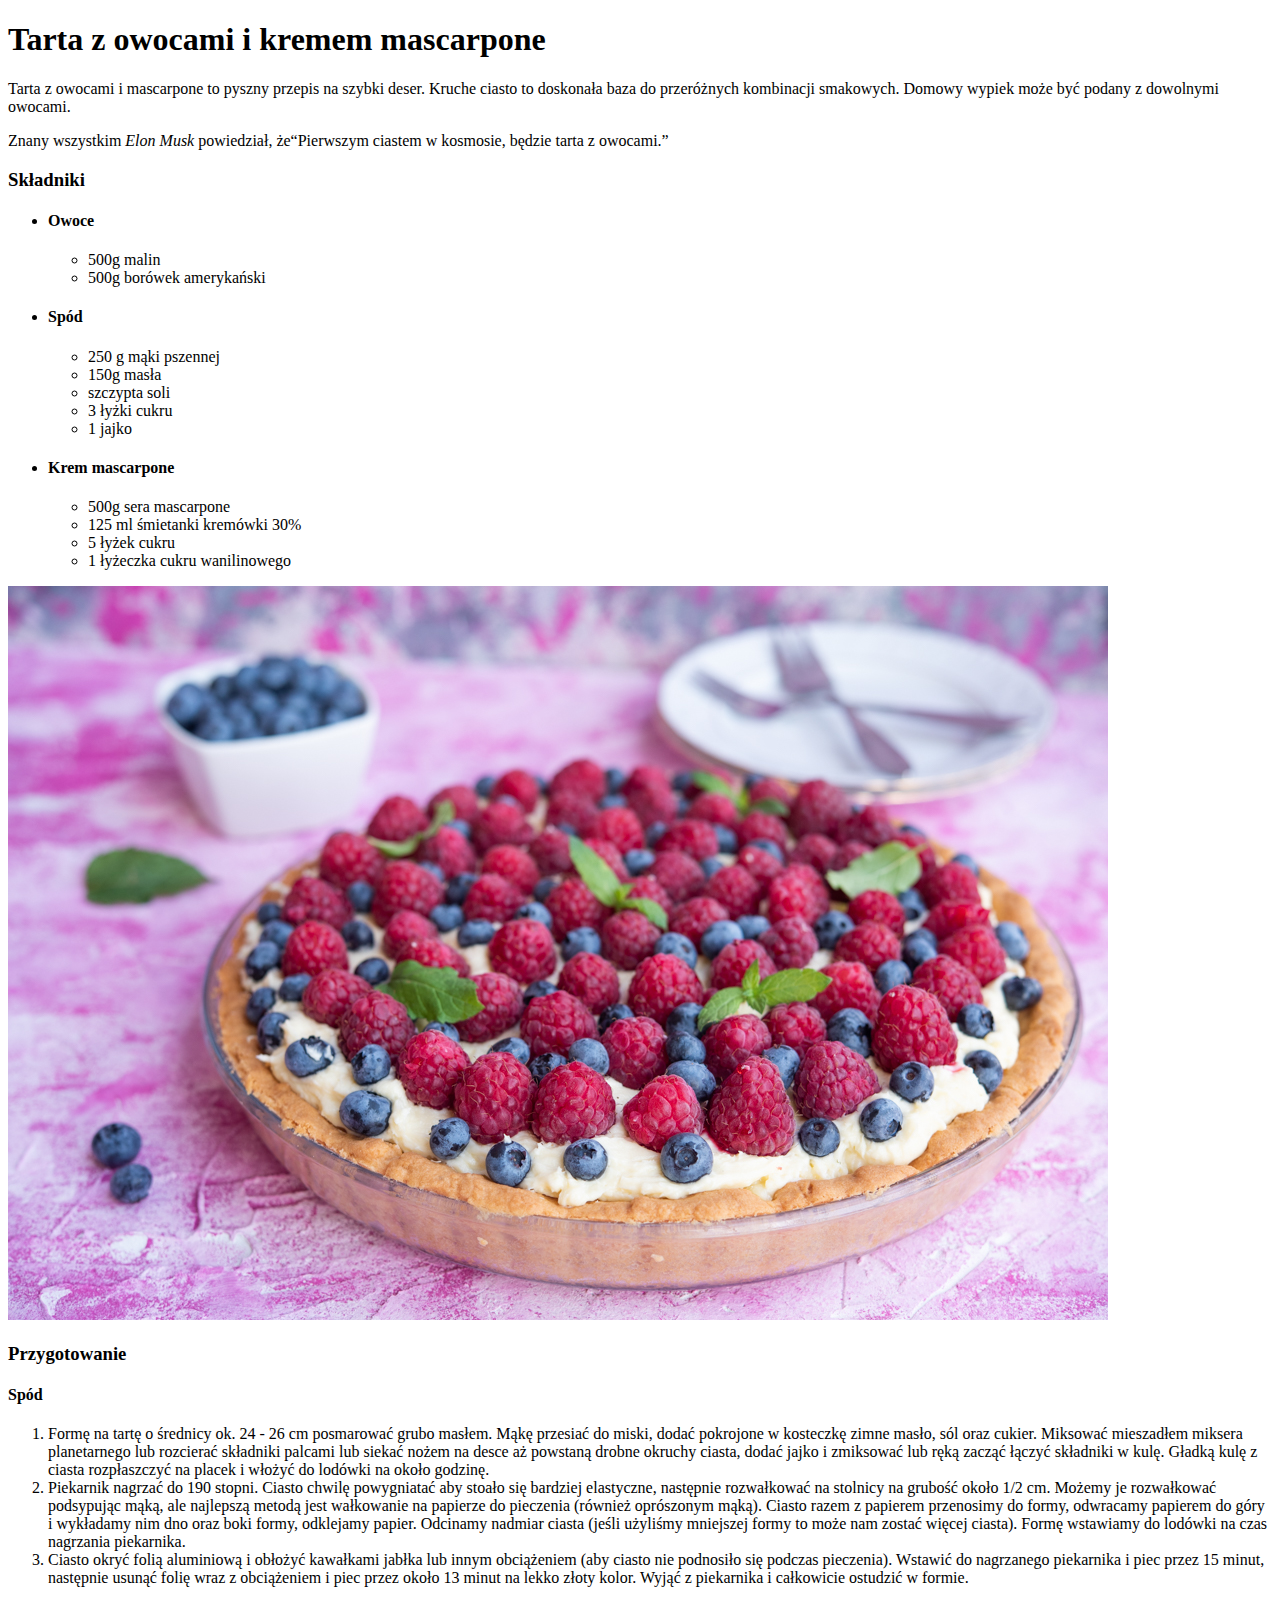
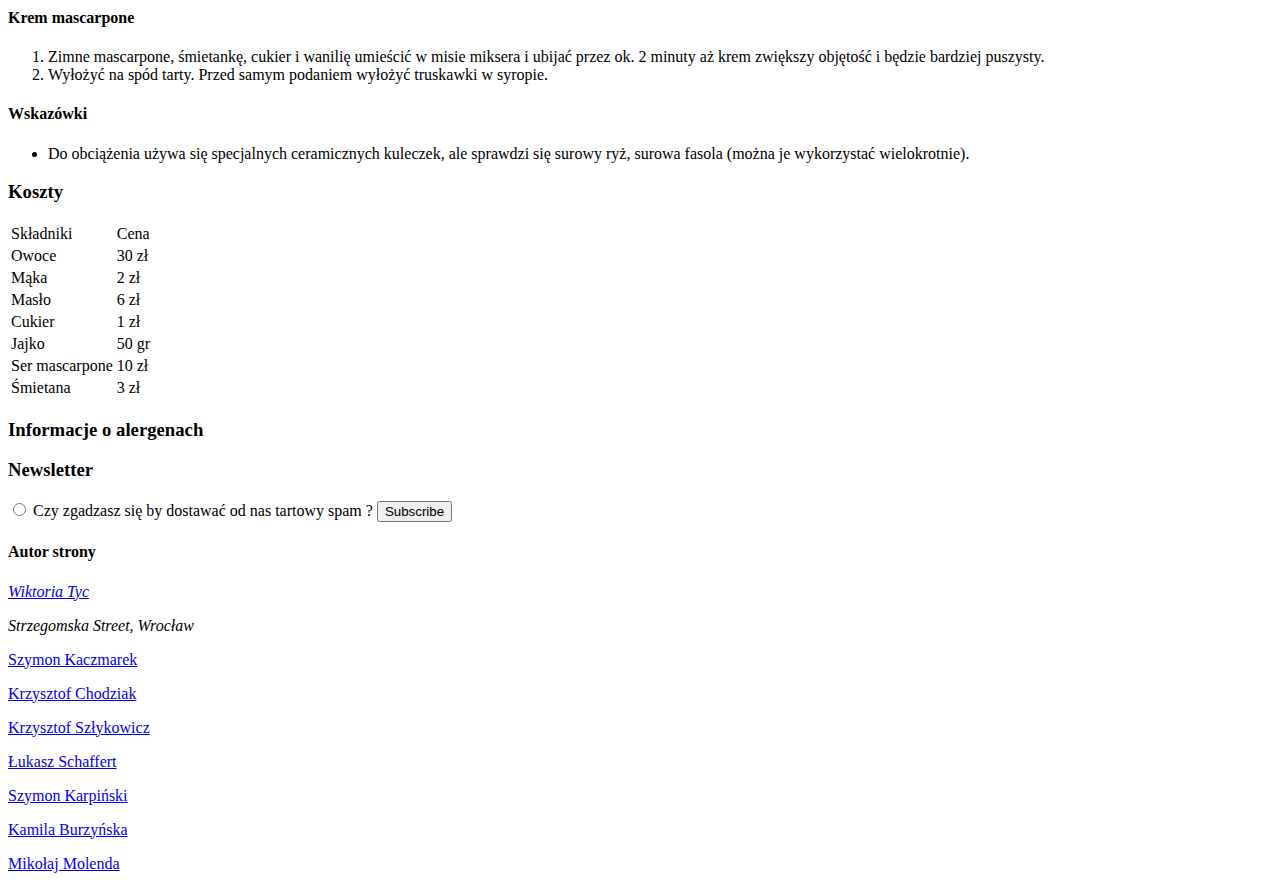
<file: tarta/index.html>
<!DOCTYPE html>
<html>
  <head>
    <meta charset="utf-8" />
    <meta name="Author" content="Wiktoria Tyc" />
    <meta name="robots" content="all" />
    <meta
      name="description"
      content="Na stronie znajduje się przepis na pyszną tartę z owocami"
    />
    <meta
      name="keywords"
      content="przepis,tarta, owoce, borówki, maliny, mascarpone, krem"
    />
    <title>Tarta z owocami</title>
  </head>

  <body>
    <h1>Tarta z owocami i kremem mascarpone</h1>
    <p>
      Tarta z owocami i mascarpone to pyszny przepis na szybki deser. Kruche
      ciasto to doskonała baza do przeróżnych kombinacji smakowych. Domowy
      wypiek może być podany z dowolnymi owocami.
    </p>
    <p>
      Znany wszystkim <cite>Elon Musk</cite> powiedział, że<q
        >Pierwszym ciastem w kosmosie, będzie tarta z owocami.</q
      >
    </p>
    <h3>Składniki</h3>
    <ul>
      <li><h4>Owoce</h4></li>
      <ul>
        <li>500g malin</li>
        <li>500g borówek amerykański</li>
      </ul>
      <li><h4>Spód</h4></li>
      <ul>
        <li>250 g mąki pszennej</li>
        <li>150g masła</li>
        <li>szczypta soli</li>
        <li>3 łyżki cukru</li>
        <li>1 jajko</li>
      </ul>
      <li><h4>Krem mascarpone</h4></li>
      <ul>
        <li>500g sera mascarpone</li>
        <li>125 ml śmietanki kremówki 30%</li>
        <li>5 łyżek cukru</li>
        <li>1 łyżeczka cukru wanilinowego</li>
      </ul>
    </ul>
    <img src="/img/tarta.jpg" />
    <h3>Przygotowanie</h3>
    <h4>Spód</h4>
    <ol>
      <li>
        Formę na tartę o średnicy ok. 24 - 26 cm posmarować grubo masłem. Mąkę
        przesiać do miski, dodać pokrojone w kosteczkę zimne masło, sól oraz
        cukier. Miksować mieszadłem miksera planetarnego lub rozcierać składniki
        palcami lub siekać nożem na desce aż powstaną drobne okruchy ciasta,
        dodać jajko i zmiksować lub ręką zacząć łączyć składniki w kulę. Gładką
        kulę z ciasta rozpłaszczyć na placek i włożyć do lodówki na około
        godzinę.
      </li>
      <li>
        Piekarnik nagrzać do 190 stopni. Ciasto chwilę powygniatać aby stoało
        się bardziej elastyczne, następnie rozwałkować na stolnicy na grubość
        około 1/2 cm. Możemy je rozwałkować podsypując mąką, ale najlepszą
        metodą jest wałkowanie na papierze do pieczenia (również oprószonym
        mąką). Ciasto razem z papierem przenosimy do formy, odwracamy papierem
        do góry i wykładamy nim dno oraz boki formy, odklejamy papier. Odcinamy
        nadmiar ciasta (jeśli użyliśmy mniejszej formy to może nam zostać więcej
        ciasta). Formę wstawiamy do lodówki na czas nagrzania piekarnika.
      </li>
      <li>
        Ciasto okryć folią aluminiową i obłożyć kawałkami jabłka lub innym
        obciążeniem (aby ciasto nie podnosiło się podczas pieczenia). Wstawić do
        nagrzanego piekarnika i piec przez 15 minut, następnie usunąć folię wraz
        z obciążeniem i piec przez około 13 minut na lekko złoty kolor. Wyjąć z
        piekarnika i całkowicie ostudzić w formie.
      </li>
    </ol>
    <h4>Krem mascarpone</h4>
    <ol>
      <li>
        Zimne mascarpone, śmietankę, cukier i wanilię umieścić w misie miksera i
        ubijać przez ok. 2 minuty aż krem zwiększy objętość i będzie bardziej
        puszysty.
      </li>
      <li>
        Wyłożyć na spód tarty. Przed samym podaniem wyłożyć truskawki w syropie.
      </li>
    </ol>
    <h4>Wskazówki</h4>
    <ul>
      <li>
        Do obciążenia używa się specjalnych ceramicznych kuleczek, ale sprawdzi
        się surowy ryż, surowa fasola (można je wykorzystać wielokrotnie).
      </li>
    </ul>
    <h3>Koszty</h3>
    <table>
      <tr>
        <td>Składniki</td>
        <td>Cena</td>
      </tr>
      <tr>
        <td>Owoce</td>
        <td>30 zł</td>
      </tr>
      <tr>
        <td>Mąka</td>
        <td>2 zł</td>
      </tr>
      <tr>
        <td>Masło</td>
        <td>6 zł</td>
      </tr>
      <tr>
        <td>Cukier</td>
        <td>1 zł</td>
      </tr>
      <tr>
        <td>Jajko</td>
        <td>50 gr</td>
      </tr>
      <tr>
        <td>Ser mascarpone</td>
        <td>10 zł</td>
      </tr>
      <tr>
        <td>Śmietana</td>
        <td>3 zł</td>
      </tr>
    </table>
    <h3>Informacje o alergenach</h3>
    <h3>Newsletter</h3>
    <input type="radio" /> Czy zgadzasz się by dostawać od nas tartowy spam ?
    <input type="submit" value="Subscribe" />
    <h4>Autor strony</h4>
    <address>
      <p><a href="index.html">Wiktoria Tyc</a></p>
      <p>Strzegomska Street, Wrocław</p>
    </address>
    <p><a href="/kurczak-z-brokulami/index.html">Szymon Kaczmarek</a></p>
    <p><a href="/index.html">Krzysztof Chodziak</a></p>
    <p><a href="/nalesniki/index.html">Krzysztof Szłykowicz</a><br /></p>
    <p><a href="/szarlotka/index.html">Łukasz Schaffert</a><br /></p>
    <p><a href="/ciasto/index.html">Szymon Karpiński</a><br /></p>
    <p><a href="/piernik/index.html">Kamila Burzyńska</a><br /></p>
    <p>
      <a href="/schabowy/przepis studia schabowy.html">Mikołaj Molenda</a><br />
    </p>
  </body>
</html>
</file>
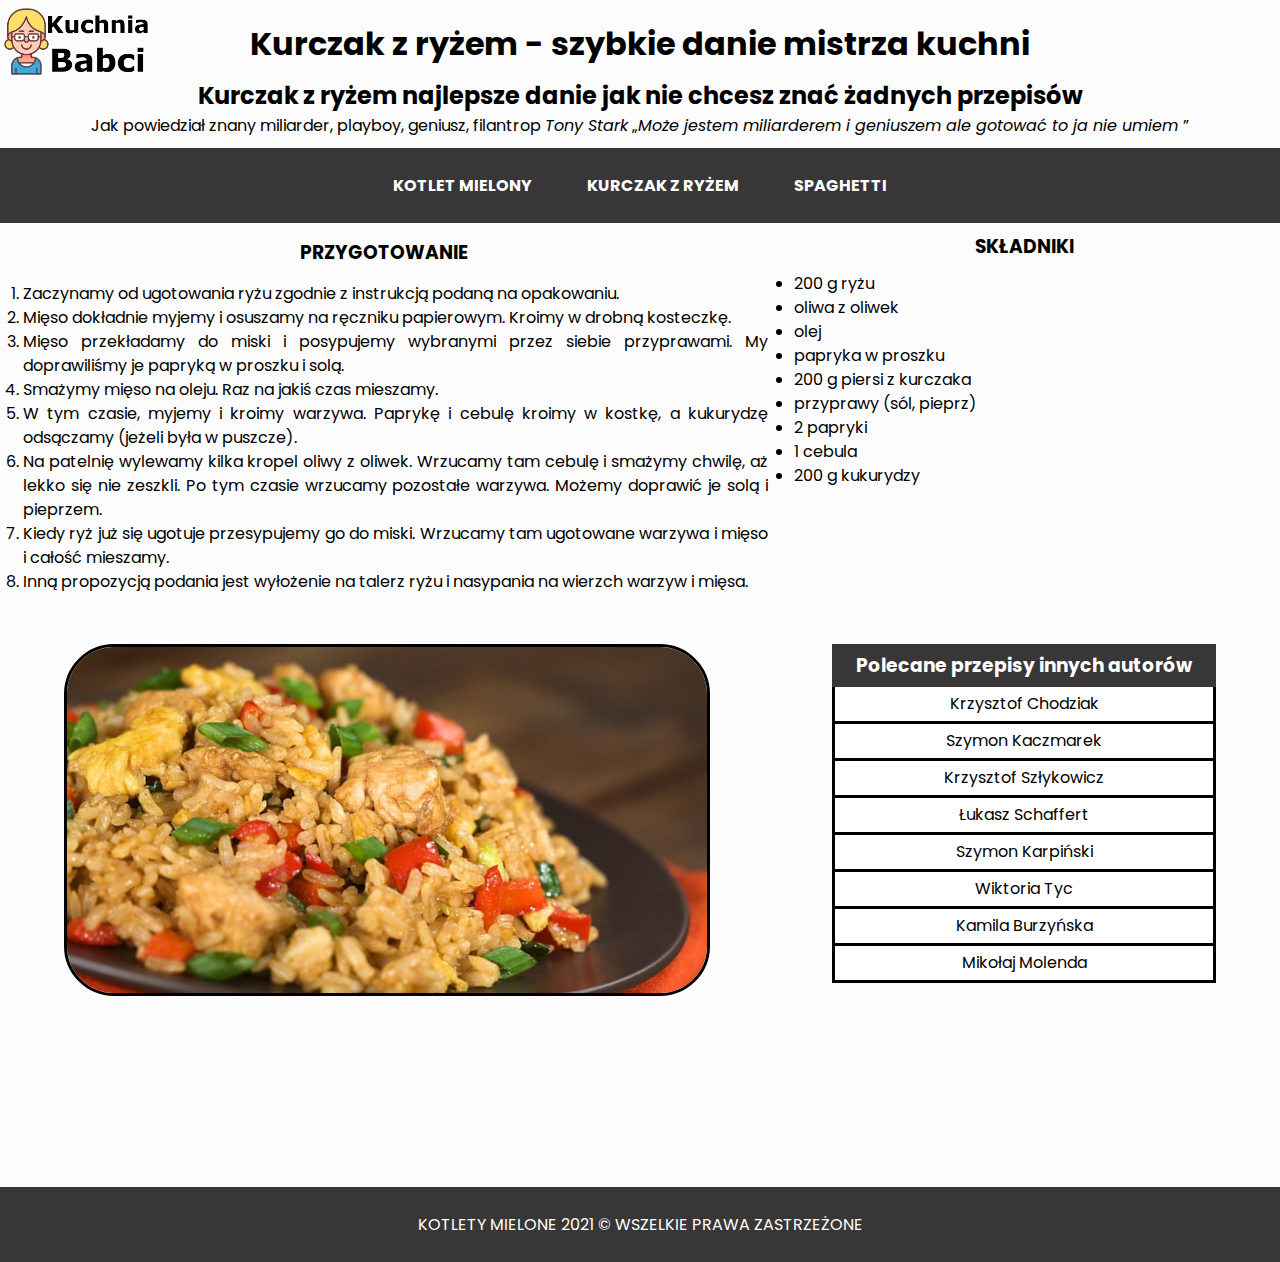
<file: kurczak-z-ryzem/kurczak-z-ryzem.html>
<!DOCTYPE html>
<html lang="pl">
  <head>
    <meta charset="UTF-8" />
    <meta name="description" content="Strona o przepisach kulinarnych" />
    <meta
      name="keywords"
      content="kuchnia, jedzenie, gotowanie, spalona kuchnia"
    />
    <link rel="stylesheet" href="/style/style.css" />
    <link rel="preconnect" href="https://fonts.googleapis.com" />
    <link rel="preconnect" href="https://fonts.gstatic.com" crossorigin />
    <link
      href="https://fonts.googleapis.com/css2?family=Poppins:wght@300;400;700&display=swap"
      rel="stylesheet"
    />
    <title>Kotlety mielony</title>
    <link rel="Icon" href="/img/logo.ico" />
  </head>
  <body>
    <header>
      <img src="/img/logo.png" alt="" class="logo-img" />
      <h1>Kurczak z ryżem - szybkie danie mistrza kuchni</h1>
      <h2>
        Kurczak z ryżem najlepsze danie jak nie chcesz znać żadnych przepisów
      </h2>
      <p>
        Jak powiedział znany miliarder, playboy, geniusz, filantrop
        <cite>Tony Stark</cite>
        <q
          ><i
            >Może jestem miliarderem i geniuszem ale gotować to ja nie umiem
          </i></q
        >
      </p>
    </header>
    <nav>
      <ul>
        <li><a class="nav-href" href="/index.html">Kotlet mielony</a></li>
        <li>
          <a class="nav-href" href="/kurczak-z-ryzem/kurczak-z-ryzem.html"
            >Kurczak z ryżem</a
          >
        </li>
        <li>
          <a class="nav-href" href="/spaghetti/spaghetti.html">Spaghetti</a>
        </li>
      </ul>
    </nav>
    <main>
      <section class="left-main">
        <h3>PRZYGOTOWANIE</h3>
        <ol>
          <li>
            Zaczynamy od ugotowania ryżu zgodnie z instrukcją podaną na
            opakowaniu.
          </li>
          <li>
            Mięso dokładnie myjemy i osuszamy na ręczniku papierowym. Kroimy w
            drobną kosteczkę.
          </li>
          <li>
            Mięso przekładamy do miski i posypujemy wybranymi przez siebie
            przyprawami. My doprawiliśmy je papryką w proszku i solą.
          </li>
          <li>Smażymy mięso na oleju. Raz na jakiś czas mieszamy.</li>
          <li>
            W tym czasie, myjemy i kroimy warzywa. Paprykę i cebulę kroimy w
            kostkę, a kukurydzę odsączamy (jeżeli była w puszcze).
          </li>
          <li>
            Na patelnię wylewamy kilka kropel oliwy z oliwek. Wrzucamy tam
            cebulę i smażymy chwilę, aż lekko się nie zeszkli. Po tym czasie
            wrzucamy pozostałe warzywa. Możemy doprawić je solą i pieprzem.
          </li>
          <li>
            Kiedy ryż już się ugotuje przesypujemy go do miski. Wrzucamy tam
            ugotowane warzywa i mięso i całość mieszamy.
          </li>
          <li>
            Inną propozycją podania jest wyłożenie na talerz ryżu i nasypania na
            wierzch warzyw i mięsa.
          </li>
        </ol>
      </section>
      <section class="right-main">
        <h3>SKŁADNIKI</h3>
        <ul>
          <li>200 g ryżu</li>
          <li>oliwa z oliwek</li>
          <li>olej</li>
          <li>papryka w proszku</li>
          <li>200 g piersi z kurczaka</li>
          <li>przyprawy (sól, pieprz)</li>
          <li>2 papryki</li>
          <li>1 cebula</li>
          <li>200 g kukurydzy</li>
        </ul>
      </section>
      <div id="foto-element">
        <img src="/img/kurczak_z_ryzem.jpg" alt="" />
      </div>
      <aside>
        <h3>Polecane przepisy innych autorów</h3>
        <ul class="aside-list">
          <li class="aside-element">
            <a href="/index.html">Krzysztof Chodziak</a>
          </li>
          <li class="aside-element">
            <a href="/kurczak-z-brokulami/index.html">Szymon Kaczmarek</a>
          </li>
          <li class="aside-element">
            <a href="/nalesniki/index.html">Krzysztof Szłykowicz</a>
          </li>
          <li class="aside-element">
            <a href="/szarlotka/index.html">Łukasz Schaffert</a>
          </li>
          <li class="aside-element">
            <a href="/ciasto/index.html">Szymon Karpiński</a>
          </li>
          <li class="aside-element">
            <a href="/tarta/index.html">Wiktoria Tyc</a>
          </li>
          <li class="aside-element">
            <a href="/piernik/index.html">Kamila Burzyńska</a>
          </li>
          <li class="aside-element">
            <a href="/schabowy/przepis studia schabowy.html">Mikołaj Molenda</a>
          </li>
        </ul>
      </aside>
    </main>
    <footer>Kotlety mielone 2021 &copy; Wszelkie prawa zastrzeżone</footer>
  </body>
</html>
</file>
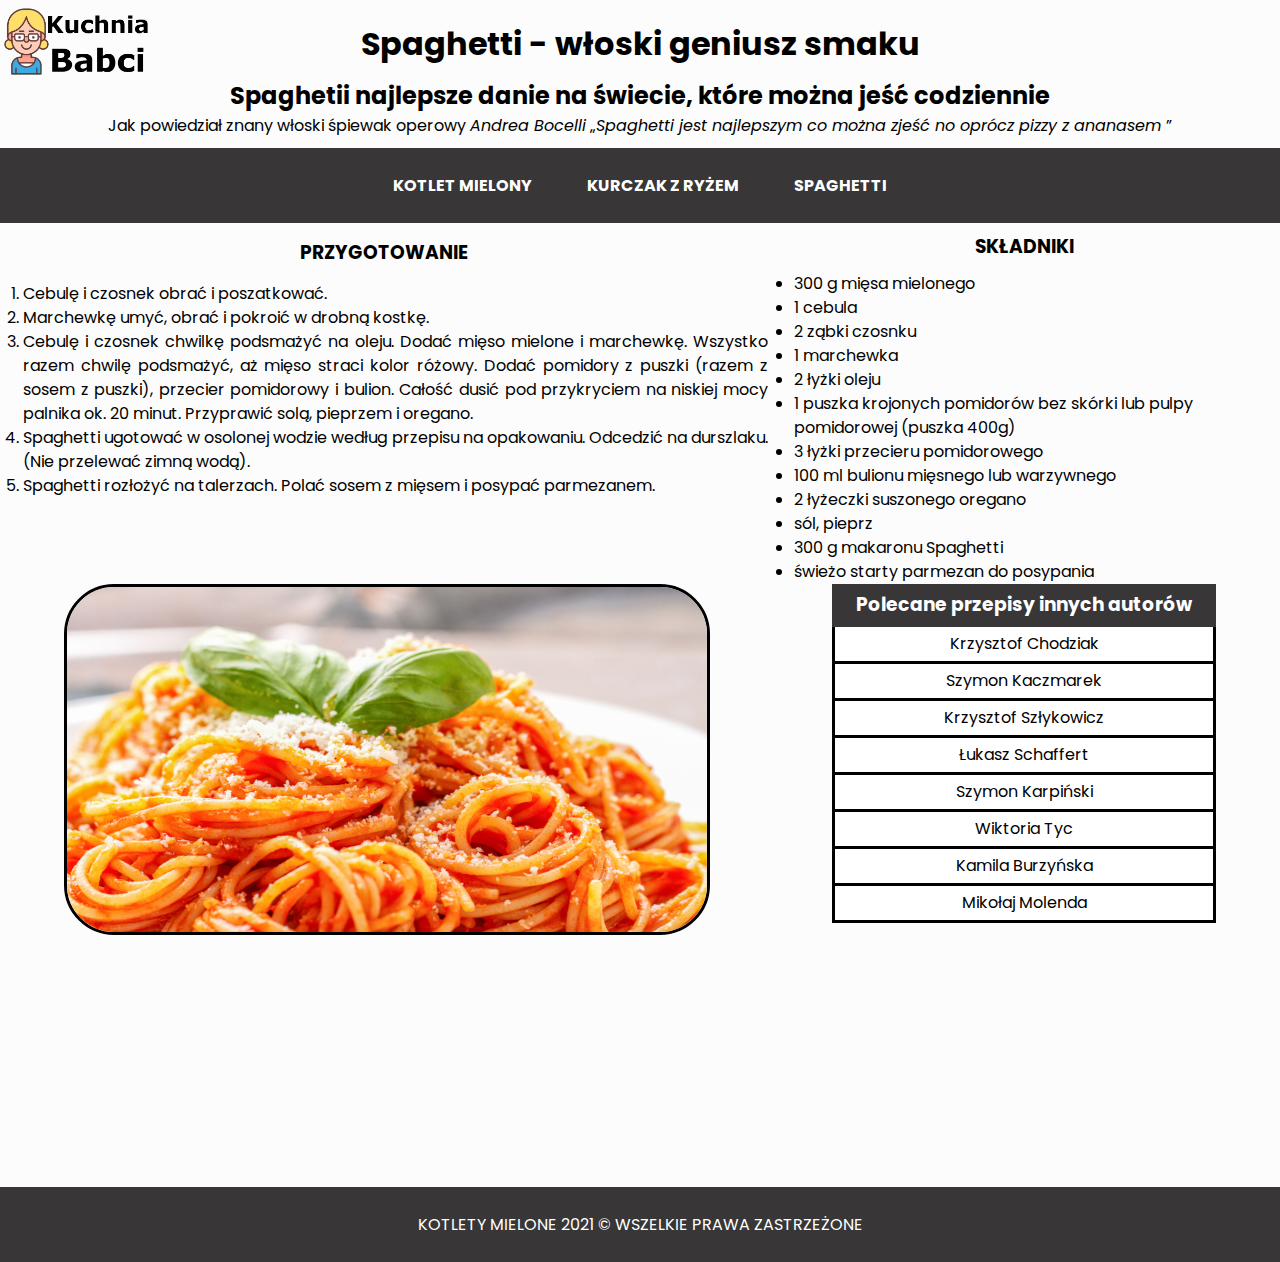
<file: spaghetti/spaghetti.html>
<!DOCTYPE html>
<html lang="pl">
  <head>
    <meta charset="UTF-8" />
    <meta name="description" content="Strona o przepisach kulinarnych" />
    <meta
      name="keywords"
      content="kuchnia, jedzenie, gotowanie, spalona kuchnia"
    />
    <link rel="stylesheet" href="/style/style.css" />
    <link rel="preconnect" href="https://fonts.googleapis.com" />
    <link rel="preconnect" href="https://fonts.gstatic.com" crossorigin />
    <link
      href="https://fonts.googleapis.com/css2?family=Poppins:wght@300;400;700&display=swap"
      rel="stylesheet"
    />
    <title>Kotlety mielony</title>
    <link rel="Icon" href="/img/logo.ico" />
  </head>
  <body>
    <header>
      <img src="/img/logo.png" alt="" class="logo-img" />
      <h1>Spaghetti - włoski geniusz smaku</h1>
      <h2>Spaghetii najlepsze danie na świecie, które można jeść codziennie</h2>
      <p>
        Jak powiedział znany włoski śpiewak operowy
        <cite>Andrea Bocelli</cite>
        <q
          ><i
            >Spaghetti jest najlepszym co można zjeść no oprócz pizzy z ananasem
          </i></q
        >
      </p>
    </header>
    <nav>
      <ul>
        <li><a class="nav-href" href="/index.html">Kotlet mielony</a></li>
        <li>
          <a class="nav-href" href="/kurczak-z-ryzem/kurczak-z-ryzem.html"
            >Kurczak z ryżem</a
          >
        </li>
        <li>
          <a class="nav-href" href="/spaghetti/spaghetti.html">Spaghetti</a>
        </li>
      </ul>
    </nav>
    <main>
      <section class="left-main">
        <h3>PRZYGOTOWANIE</h3>
        <ol>
          <li>Cebulę i czosnek obrać i poszatkować.</li>
          <li>Marchewkę umyć, obrać i pokroić w drobną kostkę.</li>
          <li>
            Cebulę i czosnek chwilkę podsmażyć na oleju. Dodać mięso mielone i
            marchewkę. Wszystko razem chwilę podsmażyć, aż mięso straci kolor
            różowy. Dodać pomidory z puszki (razem z sosem z puszki), przecier
            pomidorowy i bulion. Całość dusić pod przykryciem na niskiej mocy
            palnika ok. 20 minut. Przyprawić solą, pieprzem i oregano.
          </li>
          <li>
            Spaghetti ugotować w osolonej wodzie według przepisu na opakowaniu.
            Odcedzić na durszlaku. (Nie przelewać zimną wodą).
          </li>
          <li>
            Spaghetti rozłożyć na talerzach. Polać sosem z mięsem i posypać
            parmezanem.
          </li>
        </ol>
      </section>
      <section class="right-main">
        <h3>SKŁADNIKI</h3>
        <ul>
          <li>300 g mięsa mielonego</li>
          <li>1 cebula</li>
          <li>2 ząbki czosnku</li>
          <li>1 marchewka</li>
          <li>2 łyżki oleju</li>
          <li>
            1 puszka krojonych pomidorów bez skórki lub pulpy pomidorowej
            (puszka 400g)
          </li>
          <li>3 łyżki przecieru pomidorowego</li>
          <li>100 ml bulionu mięsnego lub warzywnego</li>
          <li>2 łyżeczki suszonego oregano</li>
          <li>sól, pieprz</li>
          <li>300 g makaronu Spaghetti</li>
          <li>świeżo starty parmezan do posypania</li>
        </ul>
      </section>
      <div id="foto-element">
        <img src="/img/spaghetti.jpg" alt="" />
      </div>
      <aside>
        <h3>Polecane przepisy innych autorów</h3>
        <ul class="aside-list">
          <li class="aside-element">
            <a href="/index.html">Krzysztof Chodziak</a>
          </li>
          <li class="aside-element">
            <a href="/kurczak-z-brokulami/index.html">Szymon Kaczmarek</a>
          </li>
          <li class="aside-element">
            <a href="/nalesniki/index.html">Krzysztof Szłykowicz</a>
          </li>
          <li class="aside-element">
            <a href="/szarlotka/index.html">Łukasz Schaffert</a>
          </li>
          <li class="aside-element">
            <a href="/ciasto/index.html">Szymon Karpiński</a>
          </li>
          <li class="aside-element">
            <a href="/tarta/index.html">Wiktoria Tyc</a>
          </li>
          <li class="aside-element">
            <a href="/piernik/index.html">Kamila Burzyńska</a>
          </li>
          <li class="aside-element">
            <a href="/schabowy/przepis studia schabowy.html">Mikołaj Molenda</a>
          </li>
        </ul>
      </aside>
    </main>
    <footer>Kotlety mielone 2021 &copy; Wszelkie prawa zastrzeżone</footer>
  </body>
</html>
</file>
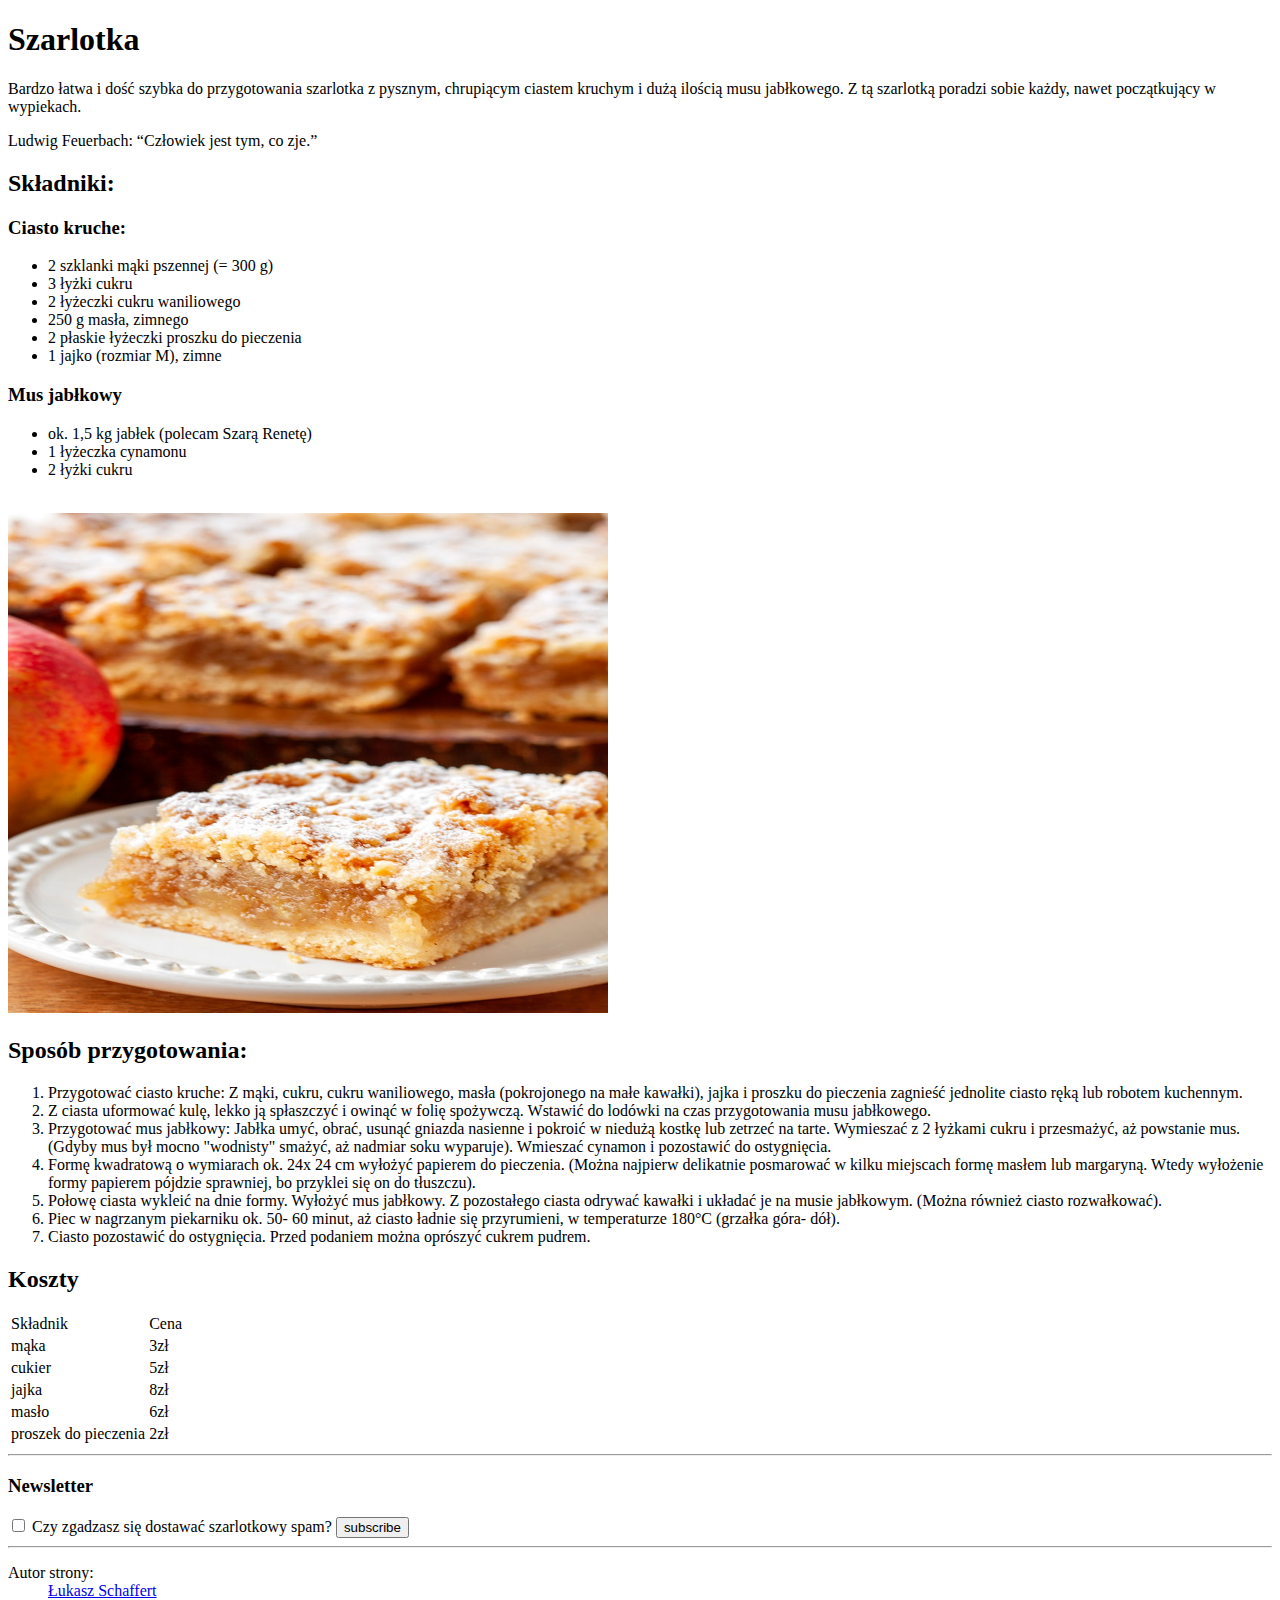
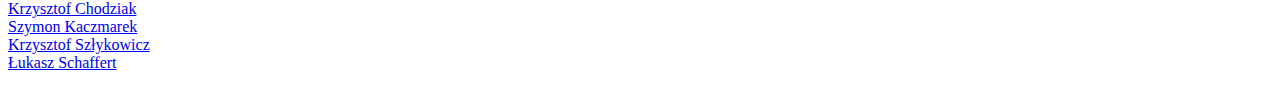
<file: szarlotka/szarlotka.html>
<!doctype html>
<html>
     <head>
          <meta charset="UTF-8" />
          <title>Szarlotka</title>
     </head>
     <body>
         <h1>Szarlotka</h1>
            <p> 
                Bardzo łatwa i dość szybka do przygotowania szarlotka z pysznym, chrupiącym ciastem kruchym i dużą ilością musu jabłkowego. Z tą szarlotką poradzi sobie każdy, nawet początkujący w wypiekach. 
            </p>
            <p>
                 Ludwig Feuerbach: <q>Człowiek jest tym, co zje.</q>
            </p>
            
             

          <h2>Składniki:</h2>

          <h3>Ciasto kruche:</h3>
            <ul>
                 <li>2 szklanki mąki pszennej (= 300 g)</li>
                 <li>3 łyżki cukru</li>
                 <li>2 łyżeczki cukru waniliowego</li>
                 <li>250 g masła, zimnego</li>
                 <li>2 płaskie łyżeczki proszku do pieczenia</li>
                 <li>1 jajko (rozmiar M), zimne</li>
            </ul>
          <h3>Mus jabłkowy</h3>
            <ul>
               <li>ok. 1,5 kg jabłek (polecam Szarą Renetę)</li>
               <li>1 łyżeczka cynamonu</li>
               <li>2 łyżki cukru</li> 
            </ul>

          <br> 
               <img src="/img/szarlotka.png" height=500, width=600>

          <h2>Sposób przygotowania:</h2>
            <ol>
                 <li>
                    Przygotować ciasto kruche: Z mąki, cukru, cukru waniliowego, masła (pokrojonego na małe kawałki), jajka i proszku do pieczenia zagnieść jednolite ciasto ręką lub robotem kuchennym.
                 </li>
                 <li>
                    Z ciasta uformować kulę, lekko ją spłaszczyć i owinąć w folię spożywczą. Wstawić do lodówki na czas przygotowania musu jabłkowego.
                 </li>
                 <li>
                    Przygotować mus jabłkowy: Jabłka umyć, obrać, usunąć gniazda nasienne i pokroić w niedużą kostkę lub zetrzeć na tarte. Wymieszać z 2 łyżkami cukru i przesmażyć, aż powstanie mus. (Gdyby mus był mocno "wodnisty" smażyć, aż nadmiar soku wyparuje). Wmieszać cynamon i pozostawić do ostygnięcia.
                 </li>
                 <li>
                    Formę kwadratową o wymiarach ok. 24x 24 cm wyłożyć papierem do pieczenia. (Można najpierw delikatnie posmarować w kilku miejscach formę masłem lub margaryną. Wtedy wyłożenie formy papierem pójdzie sprawniej, bo przyklei się on do tłuszczu).
                 </li>
                 <li>
                    Połowę ciasta wykleić na dnie formy. Wyłożyć mus jabłkowy. Z pozostałego ciasta odrywać kawałki i układać je na musie jabłkowym. (Można również ciasto rozwałkować).
                 </li>
                 <li>
                    Piec w nagrzanym piekarniku ok. 50- 60 minut, aż ciasto ładnie się przyrumieni, w temperaturze 180°C (grzałka góra- dół).
                 </li>
                 <li>
                    Ciasto pozostawić do ostygnięcia. Przed podaniem można oprószyć cukrem pudrem.
                 </li>
            </ol>
          <h2>Koszty</h2>
            <table>
                 <tr>
                    <td>Składnik</td>
                    <td>Cena</td>
                 </tr>
                 <tr>
                      <td>mąka</td> 
                      <td>3zł</td>                  
                 </tr>
                 <tr>
                    <td>cukier</td> 
                    <td>5zł</td>                  
               </tr>
               <tr>
                    <td>jajka</td> 
                    <td>8zł</td>                  
               </tr>
               <tr>
                    <td>masło</td> 
                    <td>6zł</td>                  
               </tr>
               <tr>
                    <td>proszek do pieczenia</td> 
                    <td>2zł</td>                  
               </tr>
                 
            </table>

          <hr>

          <h3>Newsletter</h3>
            <form>
               <input type="checkbox" name="gender" value="female"> Czy zgadzasz się dostawać szarlotkowy spam? <input type="button" value="subscribe">
            </form>

          <hr>

            <dl>
               <dt>Autor strony:</dt>
               <dd><a href="/szarlotka/szarlotka.html">Łukasz Schaffert</a></dd>
               <a href="index.html">Krzysztof Chodziak</a><br>
               <a href="/kurczak-z-brokulami/index.html">Szymon Kaczmarek</a><br>
               <a href="/nalesniki/index.html">Krzysztof Szłykowicz</a><br>
               <a href="/szarlotka/szarlotka.html">Łukasz Schaffert</a><br>
            </dl>

     </body>
</html>
</file>
<file: nalesniki/style.css>
html, body, div, span, applet, object, iframe,
h1, h2, h3, h4, h5, h6, p, blockquote, pre,
a, abbr, acronym, address, big, cite, code,
del, dfn, em, img, ins, kbd, q, s, samp,
small, strike, strong, sub, sup, tt, var,
b, u, i, center,
dl, dt, dd, ol, ul, li,
fieldset, form, label, legend,
table, caption, tbody, tfoot, thead, tr, th, td,
article, aside, canvas, details, embed, 
figure, figcaption, footer, header, hgroup, 
menu, nav, output, ruby, section, summary,
time, mark, audio, video {
    margin: 0;
    padding: 0;
    border: 0;
    font-size: 100%;
    font: inherit;
    vertical-align: baseline;
}
article, aside, details, figcaption, figure, 
footer, header, hgroup, menu, nav, section {
    display: block;
}
body {
    line-height: 1;
}
ol, ul {
    list-style: none;
}
blockquote, q {
    quotes: none;
}
blockquote:before, blockquote:after,
q:before, q:after {
    content: '';
    content: none;
}
table {
    border-collapse: collapse;
    border-spacing: 0;
}
.p1 {
    font-family: "Times New Roman", Times, serif;
  }
*{
    margin: 5;
}
body {
    background-color: lightblue;
  }
  
  h1 {
    color: navy;
    margin-left: 24px;
  }
  h2 {
    color: rgb(128, 0, 75);
    margin-left: 22px;
  }
  h3 {
    color: rgb(0, 128, 32);
    margin-left: 20px;
  }
  h4 {
    color: rgb(126, 128, 0);
    margin-left: 18px;
  }
  h5 {
    color: rgb(147, 147, 170);
    margin-left: 16px;
  }
  tr.d1 td {
    background-color: #a12828;
    color: black;
  }
  tr.d4 td {
    background-color: #0b0b8a;
    color: black;
  }
  tr.d2 td {
    background-color: #a12828;
    color: black;
  }
  tr.d5 td {
    background-color: #0b0b8a;
    color: black;
  }
  tr.d3 td {
    background-color: #a12828;
    color: black;
  }
  tr.d6 td {
    background-color: #0b0b8a;
    color: black;
  }

img{
   
    top: 0;
    left: 0;
    border-radius: 10%;
    width: 20%;
    height: 20%; 
}
</file>
<file: style/style.css>
* {
  margin: 0;
  padding: 0;
  line-height: 1.5em;
  text-decoration: none;
  font-family: "Poppins", sans-serif;
}

body {
  background-color: rgb(252, 252, 252);
}

header {
  text-align: center;
  padding: 10px;
}
header h1 {
  padding: 10px;
}

.logo-img {
  position: absolute;
  top: -10px;
  left: 0;
  width: 12%;
  height: auto;
}

nav {
  position: sticky;
  top: 0;
  width: 100%;
  padding: 2%;
  padding-left: 0;
  padding-right: 0;
  background-color: rgb(56, 54, 54);
}

nav > ul {
  text-align: center;
}

nav > ul > li {
  display: inline-block;
  margin-left: 2%;
  margin-right: 2%;
  text-transform: uppercase;
  color: #fff;
  font-weight: bold;
}

.nav-href {
  color: #fff;
  transition: all 0.2s ease;
}

li:hover > .nav-href {
  border-bottom: solid #fff 3px;
  opacity: 0.8;
}

main {
  min-height: 100vh;
}

.left-main {
  float: left;
  width: 60%;
  margin-bottom: 50px;
}

.left-main > ol {
  padding-left: 3%;
  text-align: justify;
}

.right-main {
  float: left;
  width: 40%;
}

.right-main > ul {
  padding-left: 5%;
}

h3 {
  text-align: center;
  padding-top: 2%;
  padding-bottom: 2%;
}

#foto-element {
  float: left;
  border: solid black 3px;
  background: black;
  border-radius: 50px;
  width: 50%;
  height: 27vw;
  overflow: hidden;
  margin-left: 5%;
}

#foto-element > img {
  width: 100%;
}

aside {
  width: 30%;
  height: 50vh;
  float: right;
  margin-right: 5%;
}

aside > h3 {
  background-color: rgb(56, 54, 54);
  color: #fff;
}

.aside-list {
  list-style: none;
  text-align: center;
  background-color: #fff;
}

.aside-list > .aside-element {
  padding: 5px;
  border-bottom: solid black 3px;
  border-left: solid black 3px;
  border-right: solid black 3px;
}

.aside-list > .aside-element > a {
  text-decoration: none;
  color: #000;
  transition: all 0.8s ease;
}

.aside-list > .aside-element > a:hover {
  text-decoration: underline;
  opacity: 0.5;
}

footer {
  clear: both;
  margin-top: 5%;
  background-color: rgb(56, 54, 54);
  padding: 2%;
  text-align: center;
  color: #fff;
  text-transform: uppercase;
}
</file>
